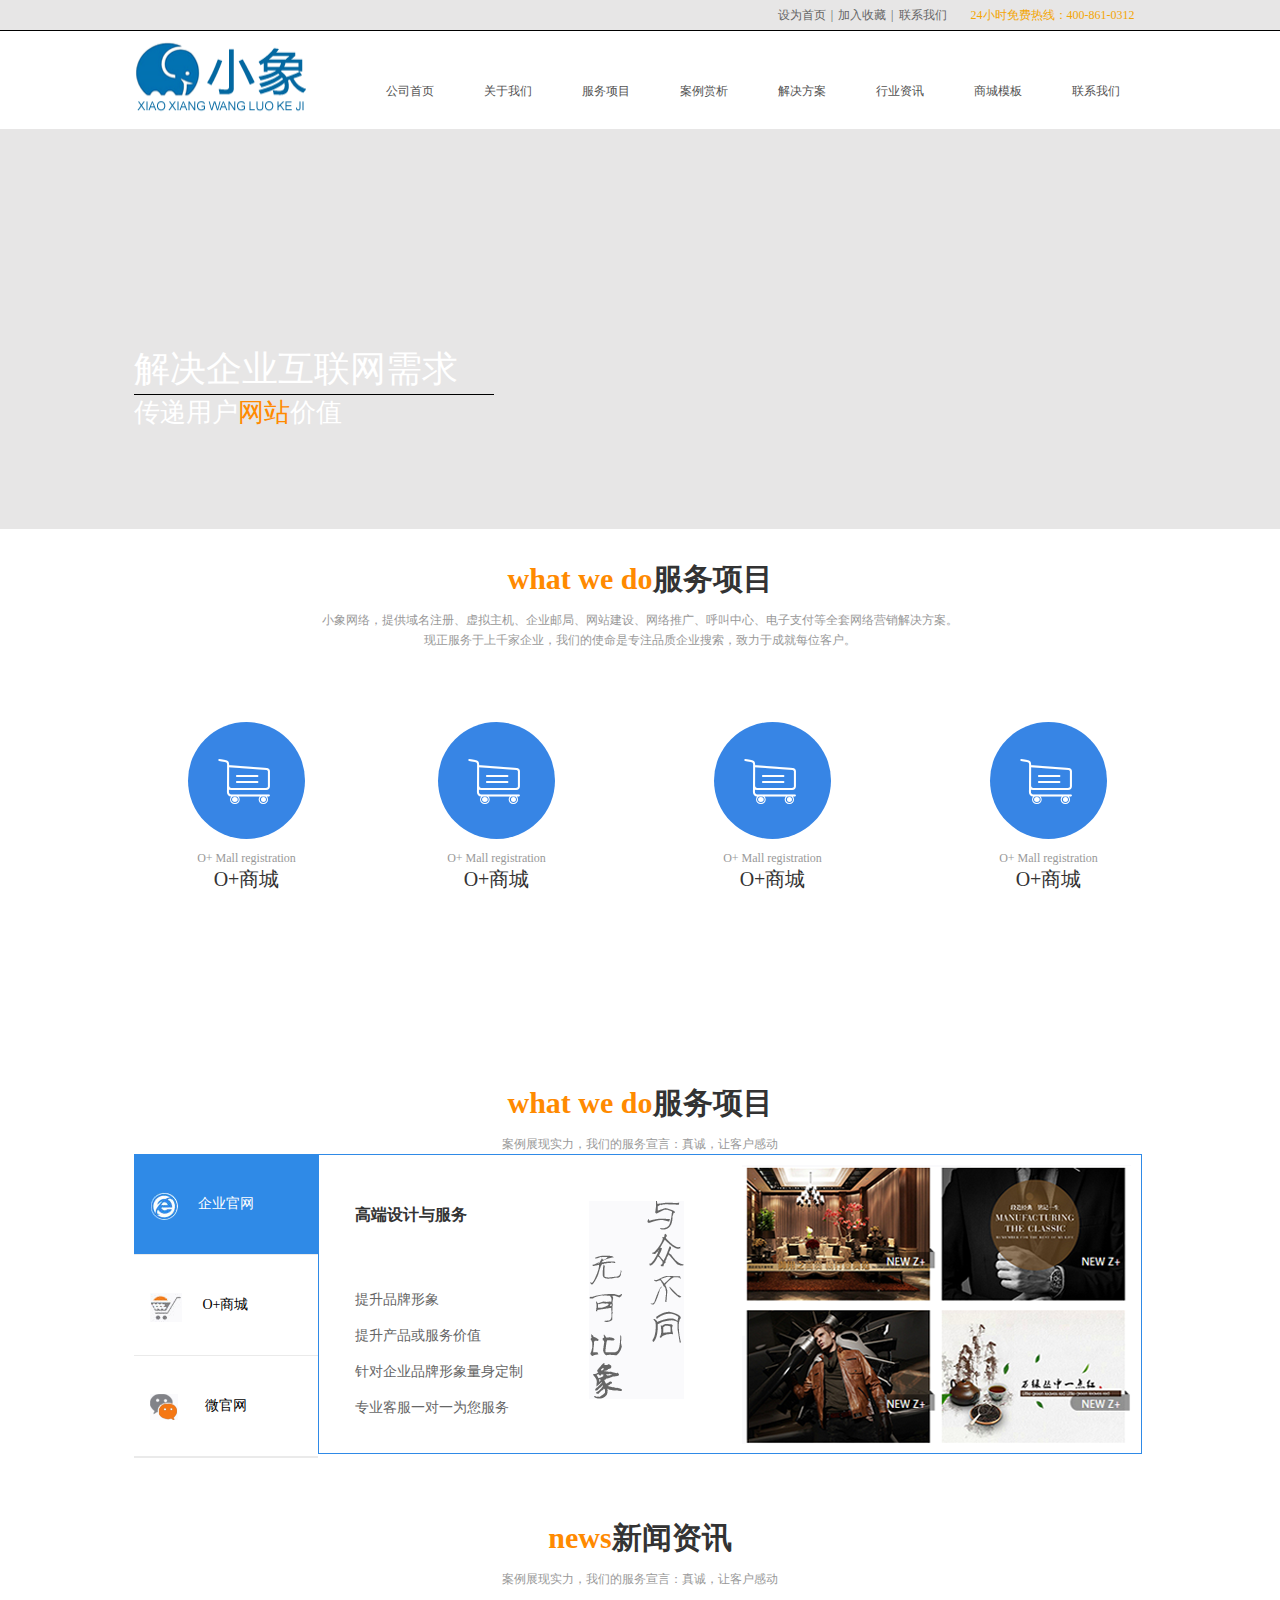
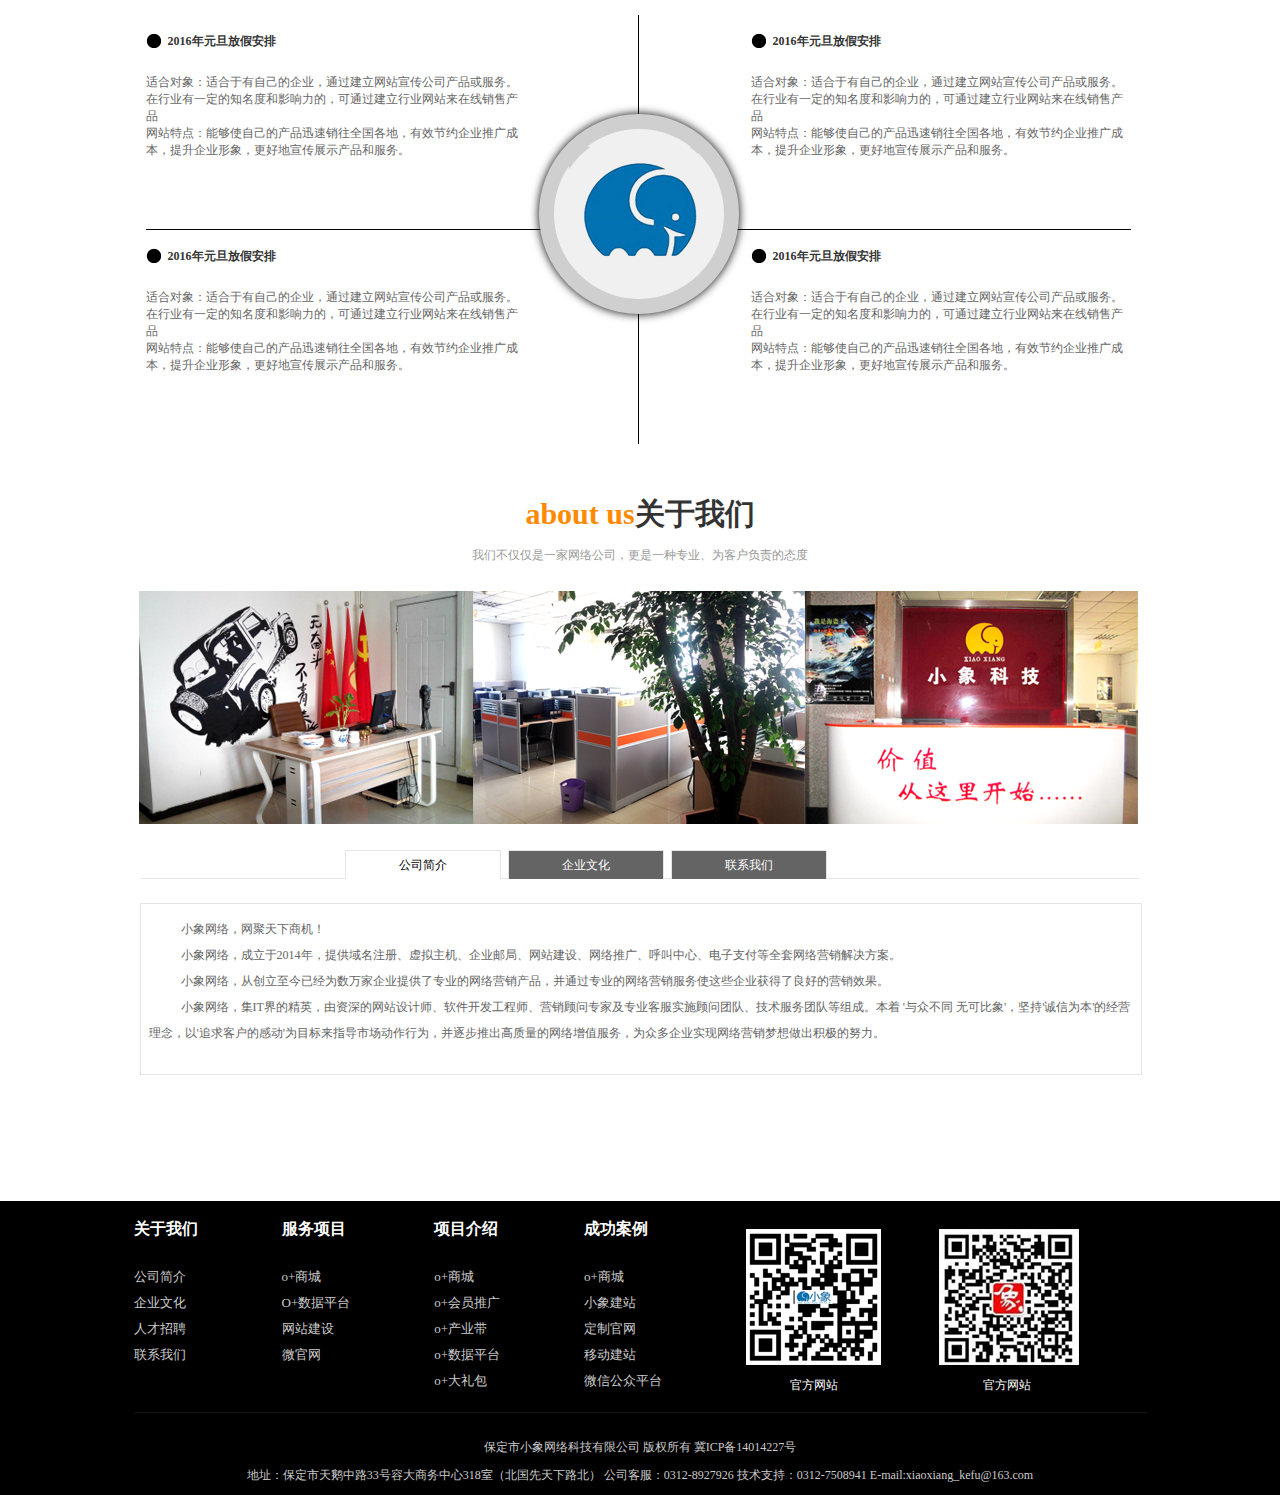
<file: index.html>
<!DOCTYPE html>
<html lang="en">
    <head>
        <meta charset="utf-8">
        <link rel="stylesheet" href="css/common.css">
        <link rel="stylesheet" href="css/style.css">
        <link rel="stylesheet" href="font_w9ecsq6yickrzfr/iconfont.css">

        <meta http-equiv="mobile-agent" content="format=xhtml;url={:U('index.html')}">
		<script type="text/javascript">if(window.location.toString().indexOf('pref=padindex') != -1){}else{if(/AppleWebKit.*Mobile/i.test(navigator.userAgent) || (/MIDP|SymbianOS|NOKIA|SAMSUNG|LG|NEC|TCL|Alcatel|BIRD|DBTEL|Dopod|PHILIPS|HAIER|LENOVO|MOT-|Nokia|SonyEricsson|SIE-|Amoi|ZTE/.test(navigator.userAgent))){if(window.location.href.indexOf("?mobile")<0){try{if(/Android|Windows Phone|webOS|iPhone|iPod|BlackBerry/i.test(navigator.userAgent)){window.location.href="6.1移动端练习/index.html";}else if(/iPad/i.test(navigator.userAgent)){}else{}}catch(e){}}}}</script>


    </head>
    <body>
    	<header>
    		<div class="top gWidth">
    			<p class="fr"><a href="">24小时免费热线：400-861-0312</a></p>
    			<ul>
    				<li><a href="">设为首页</a><span>|</span></li>
    				<li><a href="">加入收藏</a><span>|</span></li>
    				<li><a href="">联系我们</a></li>
    			</ul>
    		</div>
    	</header>

    	<div class="nav">
    		<div class="nav2 gWidth clearfix">
    			<div class="xiang fl">
    				<img src="images/f1.png" height="98" width="187" alt="">
    			</div>


    			<div class="nav3 clearfix">
    				<ul class="clearfix fl">
    					<li class="l1"><a href="" class="a1">公司首页</a>
    						<ol>
    							<li><a href="">公司简介</a></li>
    							<li><a href="">企业文化</a></li>
    							<li><a href="">人才招聘</a></li>
    							<li><a href="">联系我们</a></li>
    						</ol>
    					</li>
    					<li class="l1"><a href="ziye/index.html" class="a1">关于我们</a>
    						<ol>
    							<li><a href="">公司简介</a></li>
    							<li><a href="">企业文化</a></li>
    							<li><a href="">人才招聘</a></li>
    							<li><a href="">联系我们</a></li>
    						</ol>
    					</li>
    					<li class="l1"><a href="" class="a1">服务项目</a>
    						<ol>
    							<li><a href="">公司简介</a></li>
    							<li><a href="">企业文化</a></li>
    							<li><a href="">人才招聘</a></li>
    							<li><a href="">联系我们</a></li>
    						</ol>
    					</li>
    					<li class="l1"><a href="" class="a1">案例赏析</a>
    						<ol>
    							<li><a href="">公司简介</a></li>
    							<li><a href="">企业文化</a></li>
    							<li><a href="">人才招聘</a></li>
    							<li><a href="">联系我们</a></li>
    						</ol>
    					</li>
    					<li class="l1"><a href="" class="a1">解决方案</a>
    						<ol>
    							<li><a href="">公司简介</a></li>
    							<li><a href="">企业文化</a></li>
    							<li><a href="">人才招聘</a></li>
    							<li><a href="">联系我们</a></li>
    						</ol>
    					</li>
    					<li class="l1"><a href="" class="a1">行业资讯</a>
    						<ol>
    							<li><a href="">公司简介</a></li>
    							<li><a href="">企业文化</a></li>
    							<li><a href="">人才招聘</a></li>
    							<li><a href="">联系我们</a></li>
    						</ol>
    					</li>
    					<li class="l1"><a href="" class="a1">商城模板</a>
    						<ol>
    							<li><a href="">公司简介</a></li>
    							<li><a href="">企业文化</a></li>
    							<li><a href="">人才招聘</a></li>
    							<li><a href="">联系我们</a></li>
    						</ol>
    					</li>
    					<li class="l1"><a href="" class="a1">联系我们</a>
    						<ol>
    							<li><a href="">公司简介</a></li>
    							<li><a href="">企业文化</a></li>
    							<li><a href="">人才招聘</a></li>
    							<li><a href="">联系我们</a></li>
    						</ol>
    					</li>
    				</ul>
    			</div>


    		</div>
    	</div>



    	<div class="banner">
    		<div class="banner2 gWidth">
    			<p class="p1"><a href="">解决企业互联网需求</a></p>
    			<p class="p2"><a href="">传递用户<span>网站</span>价值</a></p>
    		</div>
    	</div>



    	<div class="content gWidth clearfix">
    		<h4>what we do<span>服务项目</span></h4>
    		<p class="p1"><a href="">小象网络，提供域名注册、虚拟主机、企业邮局、网站建设、网络推广、呼叫中心、电子支付等全套网络营销解决方案。</a></p>
    		<p class="p1"><a href="">现正服务于上千家企业，我们的使命是专注品质企业搜索，致力于成就每位客户。</a></p>

    		<div class="shangcheng fl">
	    		<span class="iconfont"></span>
	    		<div class="bei">
	    			<span class="iconfont icon-qicheqianlian-"></span>
	    		</div>
	    		<p class="p2"><a href="">O+  Mall registration</a></p>
	    		<p class="p3"><a href="">O+商城</a></p>
			</div>

			<div class="shangcheng fl shang2">
	    		<span class="iconfont"></span>
	    		<div class="bei">
	    			<span class="iconfont icon-qicheqianlian-"></span>
	    		</div>
	    		<p class="p2"><a href="">O+  Mall registration</a></p>
	    		<p class="p3"><a href="">O+商城</a></p>
			</div>

			<div class="shangcheng fl shang3">
	    		<span class="iconfont"></span>
	    		<div class="bei">
	    			<span class="iconfont icon-qicheqianlian-"></span>
	    		</div>
	    		<p class="p2"><a href="">O+  Mall registration</a></p>
	    		<p class="p3"><a href="">O+商城</a></p>
			</div>

			<div class="shangcheng fl">
	    		<span class="iconfont"></span>
	    		<div class="bei">
	    			<span class="iconfont icon-qicheqianlian-"></span>
	    		</div>
	    		<p class="p2"><a href="">O+  Mall registration</a></p>
	    		<p class="p3"><a href="">O+商城</a></p>
			</div>

    	</div>



    	<div class="content2 gWidth clearfix">
    		
    		<h4>what we do<span>服务项目</span></h4>
	    	<p class="p1"><a href="">案例展现实力，我们的服务宣言：真诚，让客户感动</a></p>
	    	<div class="qiye fl">
	    		<ul class="u1">
	    			<li><a href="" class="active a1">企业官网</a></li>
	    			<li><a href="" class="a2">O+商城</a></li>
	    			<li><a href="" class="a3">微官网</a></li>
    			</ul>
    		</div>
    		<div class="sheji fl">
    			<h5>高端设计与服务</h5>
    			<ul class="fl">
    				<li><a href="">提升品牌形象</a></li>
    				<li><a href="">提升产品或服务价值</a></li>
    				<li><a href="">针对企业品牌形象量身定制</a></li>
    				<li><a href="">专业客服一对一为您服务</a></li>
    			</ul>
    			<img src="images/f6.png" height="279" width="389" alt="" class="fr">
    		</div>
    	</div>




		<div class="content3 gWidth clearfix">
			<h4>news<span>新闻资讯</span></h4>
	    	<p class="p1"><a href="">案例展现实力，我们的服务宣言：真诚，让客户感动</a></p>

			<div class="yinying2">

		    	<div class="yinying fl">
		    		<p class="p2"></p>
		    	</div>

		    	<div class="wenzi clearfix">
		    		<div class="wenzi1 fl">
		    			<h6>2016年元旦放假安排</h6>
		    			<p><a href="">适合对象：适合于有自己的企业，通过建立网站宣传公司产品或服务。在行业有一定的知名度和影响力的，可通过建立行业网站来在线销售产品</a></p>
		    			<p><a href="">网站特点：能够使自己的产品迅速销往全国各地，有效节约企业推广成本，提升企业形象，更好地宣传展示产品和服务。</a></p>
		    		</div>
		    		<div class="wenzi1 fl wenzi3">
		    			<div class="wenzi2 fr">
		    			<h6>2016年元旦放假安排</h6>
		    			<p><a href="">适合对象：适合于有自己的企业，通过建立网站宣传公司产品或服务。在行业有一定的知名度和影响力的，可通过建立行业网站来在线销售产品</a></p>
		    			<p><a href="">网站特点：能够使自己的产品迅速销往全国各地，有效节约企业推广成本，提升企业形象，更好地宣传展示产品和服务。</a></p>
		    			</div>
		    		</div>
		    		<div class="wenzi1 fl wenzi4">
		    			<h6>2016年元旦放假安排</h6>
		    			<p><a href="">适合对象：适合于有自己的企业，通过建立网站宣传公司产品或服务。在行业有一定的知名度和影响力的，可通过建立行业网站来在线销售产品</a></p>
		    			<p><a href="">网站特点：能够使自己的产品迅速销往全国各地，有效节约企业推广成本，提升企业形象，更好地宣传展示产品和服务。</a></p>
		    		</div>
		    		<div class="wenzi1 fl wenzi3 wenzi5">
		    			<div class="wenzi2 fr">
		    			<h6>2016年元旦放假安排</h6>
		    			<p><a href="">适合对象：适合于有自己的企业，通过建立网站宣传公司产品或服务。在行业有一定的知名度和影响力的，可通过建立行业网站来在线销售产品</a></p>
		    			<p><a href="">网站特点：能够使自己的产品迅速销往全国各地，有效节约企业推广成本，提升企业形象，更好地宣传展示产品和服务。</a></p>
		    			</div>
		    		</div>
		    	</div>

	    	</div>



		</div>

		<div class="content4 gWidth">
			<h4>about us<span>关于我们</span></h4>
	    	<p class="p1"><a href="">我们不仅仅是一家网络公司，更是一种专业、为客户负责的态度</a></p>
	    	<ul class="clearfix">
	    		<li><a href=""> <img src="images/f9.png" height="233" width="334" alt=""></a></li>
	    		<li><a href=""> <img src="images/f10.png" height="233" width="332" alt=""></a></li>
	    		<li><a href=""> <img src="images/f11.png" height="233" width="333" alt=""></a></li>
	    	</ul>
	    	<div class="gongsi">
	    		<ul class="clearfix fl">
	    			<li><a href="" class="a1">公司简介</a></li>
	    			<li><a href="">企业文化</a></li>
	    			<li><a href="">联系我们</a></li>
	    		</ul>
	    	</div>
	    	<div class="duanluo">
	    		<p class="p2"><a href="">小象网络，网聚天下商机！</a></p>
	    		<p class="p2"><a href="">小象网络，成立于2014年，提供域名注册、虚拟主机、企业邮局、网站建设、网络推广、呼叫中心、电子支付等全套网络营销解决方案。</a></p>
	    		<p class="p2"><a href="">小象网络，从创立至今已经为数万家企业提供了专业的网络营销产品，并通过专业的网络营销服务使这些企业获得了良好的营销效果。</a></p>
	    		<p class="p2"><a href="">小象网络，集IT界的精英，由资深的网站设计师、软件开发工程师、营销顾问专家及专业客服实施顾问团队、技术服务团队等组成。本着 '与众不同  无可比象'，坚持'诚信为本'的经营理念，以'追求客户的感动'为目标来指导市场动作行为，并逐步推出高质量的网络增值服务，为众多企业实现网络营销梦想做出积极的努力。</a></p>

	    	</div>
		</div>

		<footer>
			<div class="footer gWidth clearfix">
				<ul class="fl">
					<h5><a href="">关于我们</a></h5>
					<li><a href="">公司简介</a></li>
					<li><a href="">企业文化</a></li>
					<li><a href="">人才招聘</a></li>
					<li><a href="">联系我们</a></li>
				</ul>
				<ul class="fl">
					<h5><a href="">服务项目</a></h5>
					<li><a href="">o+商城</a></li>
					<li><a href="">O+数据平台</a></li>
					<li><a href="">网站建设</a></li>
					<li><a href="">微官网</a></li>
				</ul>
				<ul class="fl">
					<h5><a href="">项目介绍</a></h5>
					<li><a href="">o+商城</a></li>
					<li><a href="">o+会员推广</a></li>
					<li><a href="">o+产业带</a></li>
					<li><a href="">o+数据平台</a></li>
					<li><a href="">o+大礼包</a></li>
				</ul>
				<ul class="fl">
					<h5><a href="">成功案例</a></h5>
					<li><a href="">o+商城</a></li>
					<li><a href="">小象建站</a></li>
					<li><a href="">定制官网</a></li>
					<li><a href="">移动建站</a></li>
					<li><a href="">微信公众平台</a></li>
				</ul>
				<ol>
					<li>
						<img src="images/f12.png" height="136" width="135" alt="">
						<p>官方网站</p>
					</li>
					<li>
						<img src="images/f13.png" height="136" width="140" alt="">
						<p>官方网站</p>
					</li>
				</ol>
				
			</div>
				<div class="footer2 gWidth">
					<p><a href="">保定市小象网络科技有限公司 版权所有 冀ICP备14014227号</a></p>
					<p><a href="">地址：保定市天鹅中路33号容大商务中心318室（北国先天下路北） 公司客服：0312-8927926 技术支持：0312-7508941 E-mail:xiaoxiang_kefu@163.com</a></p>
				</div>
		</footer>
    	
    	
    </body>
</html>
</file>
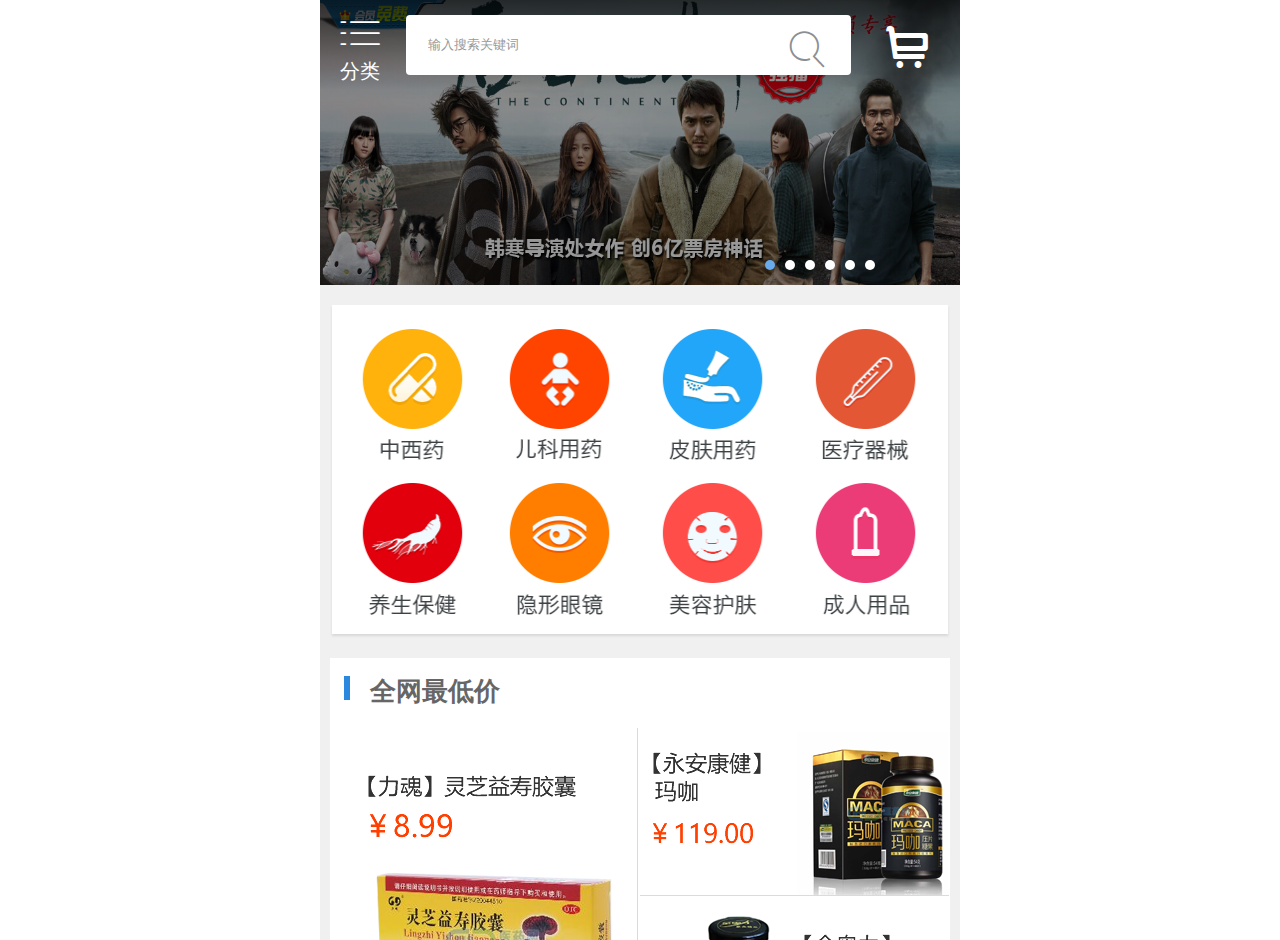
<file: 6.1移动端练习/index.html>
<!DOCTYPE html>
<html lang="en">
    <head>
        <meta charset="utf-8">
        <meta id="viewport" name="viewport" content="width=device-width,minimum-scale=1,maximum-scale=1">
       
        <link rel="stylesheet" type="text/css" href="font/font_l6ib3cexm3g14i/iconfont.css">
        <link rel="stylesheet" type="text/css" href="font/font_6lfkkd99mfnzsemi/iconfont.css">
        <link rel="stylesheet" type="text/css" href="font/font_13hvrwsk8glm1jor/iconfont.css">
        <link rel="stylesheet" href="css/common.css">

        
		
		
      

      <script>
    window.onload = window.onresize = function(){		 
        var view_width = document.getElementsByTagName('html')[0].getBoundingClientRect().width;
		//找到标签名为html的第一个
        var _html = document.getElementsByTagName('html')[0];
		//如果屏幕宽度大于640 
		//就用 640/16=40
		//小于640的时候 不确定 也是尺寸/40
        view_width>640?_html.style.fontSize = 640 / 16 + 'px':_html.style.fontSize = view_width / 16 + 'px';
		//最大网页尺寸640 
		//最大字体（根字体大小） 40
    }
	</script>
    </head>
    <body>


    	<div class="shang gWidth">
			<div class="beijing gWidth">
    		<div class="top gWidth">

	    		<div class="p2">
	    			<p class="icon-category iconfont"></p>
	    			<p class="p1">分类</p>
	    		</div>
	    		
	    		<div class="p3">
	    			<input type="text" value="输入搜索关键词" class="inp">
	    			<p class="iconfont1 icon-search"></p>
	    		</div>

	    		<p class="iconfont3 icon-gouwuche"></p>
    		</div>


	    	<div class="banner gWidth">
	    		
	    	</div>
	    	</div>
			
			<!-- 代码 开始 -->
  <div id="playBox">
    <div class="pre"></div>
    <div class="next"></div>
    <div class="smalltitle">
      <ul>
        <li class="thistitle"></li>
        <li></li>
        <li></li>
        <li></li>
        <li></li>
        <li></li>
      </ul>
    </div>
    <ul class="oUlplay">
       <li><a href="#" target="_blank"><img src="img/1.jpg"</a></li>
       <li><a href="#" target="_blank"><img src="img/2.jpg"</a></li>
       <li><a href="#" target="_blank"><img src="img/3.jpg"</a></li>
       <li><a href="#" target="_blank"><img src="img/4.jpg"</a></li>
       <li><a href="#" target="_blank"><img src="img/5.jpg"</a></li>
       <li><a href="#" target="_blank"><img src="img/6.jpg"</a></li>
    </ul>
  </div>
<!-- 代码 结束 -->

    	</div>
    	
	<script type="text/javascript" src="js/lrtk.js"></script>




	<div class="lanse gWidth">


		<div class="zhongyao gWidth2">
			<img src="img/f2.png"  alt="">
		</div>

		<div class="quanwang gWidth2">
			<h3>全网最低价</h3>
			<img src="img/f3.png" alt="">
		</div>

		<div class="img1 gWidth2">
			<img src="img/f4.png"  alt="">
		</div>
		

		<div class="quanwang gWidth2">
			<h3>答谢恩师</h3>
			<img src="img/f5.png" alt="">
		</div>

		<div class="img1 gWidth2">
			<img src="img/f6.png"  alt="">
		</div>

		<div class="quanwang gWidth2">
			<h3>美美哒</h3>
			<img src="img/f.png" alt="">
		</div>



	</div>

	<div class="denglu gWidth clearfix">
		<ul class="clearfix">
			<li class="l1"><a href="">登陆</a></li>
			<li><a href="">注册</a></li>
			<li><a href="">回首页</a></li>
		</ul>
	</div>

	<div class="footer gWidth clearfix">
		
			<img src="img/f8.png" alt="">
		
	</div>

    </body>
</html>
</file>
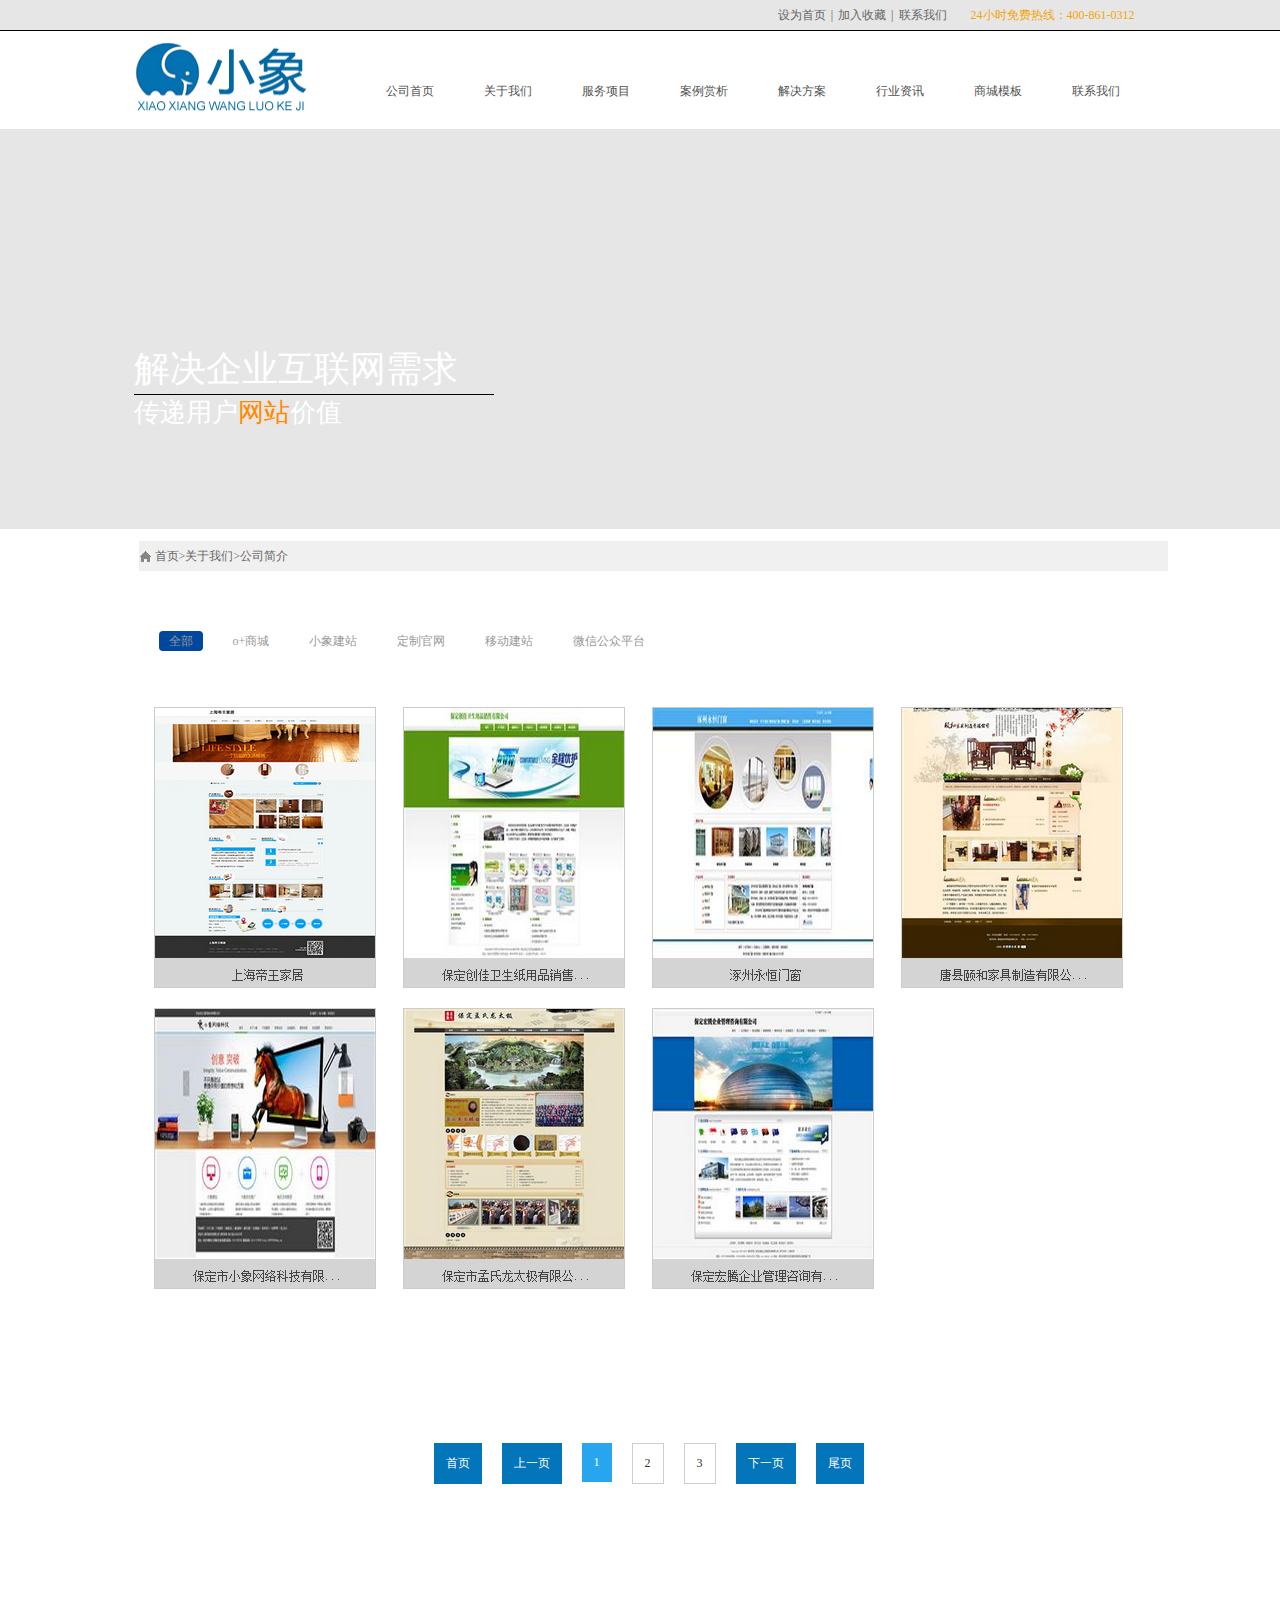
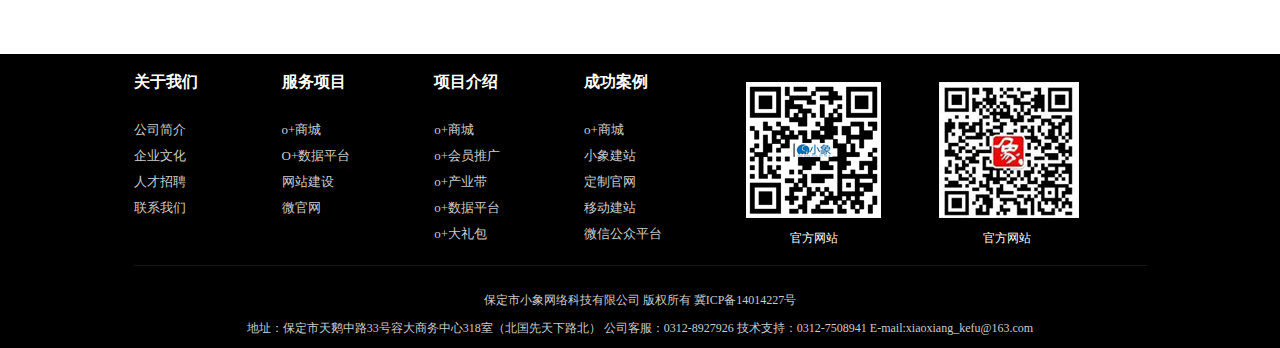
<file: ziye/index.html>
<!DOCTYPE html>
<html lang="en">
    <head>
        <meta charset="utf-8">
        <link rel="stylesheet" href="../ziye/css/common.css">
        <link rel="stylesheet" href="../ziye/css/style.css">
    </head>
    <body>

    	<header>
    		<div class="top gWidth">
    			<p class="fr"><a href="">24小时免费热线：400-861-0312</a></p>
    			<ul>
    				<li><a href="">设为首页</a><span>|</span></li>
    				<li><a href="">加入收藏</a><span>|</span></li>
    				<li><a href="">联系我们</a></li>
    			</ul>
    		</div>
    	</header>

    	<div class="nav">
    		<div class="nav2 gWidth clearfix">
    			<div class="xiang fl">
    				<img src="images/f1.png" height="98" width="187" alt="">
    			</div>


    			<div class="nav3 clearfix">
    				<ul class="clearfix fl">
    					<li class="l1"><a href="../index.html" class="a1">公司首页</a>
    						<ol>
    							<li><a href="">公司简介</a></li>
    							<li><a href="">企业文化</a></li>
    							<li><a href="">人才招聘</a></li>
    							<li><a href="">联系我们</a></li>
    						</ol>
    					</li>
    					<li class="l1"><a href="" class="a1">关于我们</a>
    						<ol>
    							<li><a href="">公司简介</a></li>
    							<li><a href="">企业文化</a></li>
    							<li><a href="">人才招聘</a></li>
    							<li><a href="">联系我们</a></li>
    						</ol>
    					</li>
    					<li class="l1"><a href="" class="a1">服务项目</a>
    						<ol>
    							<li><a href="">公司简介</a></li>
    							<li><a href="">企业文化</a></li>
    							<li><a href="">人才招聘</a></li>
    							<li><a href="">联系我们</a></li>
    						</ol>
    					</li>
    					<li class="l1"><a href="" class="a1">案例赏析</a>
    						<ol>
    							<li><a href="">公司简介</a></li>
    							<li><a href="">企业文化</a></li>
    							<li><a href="">人才招聘</a></li>
    							<li><a href="">联系我们</a></li>
    						</ol>
    					</li>
    					<li class="l1"><a href="" class="a1">解决方案</a>
    						<ol>
    							<li><a href="">公司简介</a></li>
    							<li><a href="">企业文化</a></li>
    							<li><a href="">人才招聘</a></li>
    							<li><a href="">联系我们</a></li>
    						</ol>
    					</li>
    					<li class="l1"><a href="" class="a1">行业资讯</a>
    						<ol>
    							<li><a href="">公司简介</a></li>
    							<li><a href="">企业文化</a></li>
    							<li><a href="">人才招聘</a></li>
    							<li><a href="">联系我们</a></li>
    						</ol>
    					</li>
    					<li class="l1"><a href="" class="a1">商城模板</a>
    						<ol>
    							<li><a href="">公司简介</a></li>
    							<li><a href="">企业文化</a></li>
    							<li><a href="">人才招聘</a></li>
    							<li><a href="">联系我们</a></li>
    						</ol>
    					</li>
    					<li class="l1"><a href="" class="a1">联系我们</a>
    						<ol>
    							<li><a href="">公司简介</a></li>
    							<li><a href="">企业文化</a></li>
    							<li><a href="">人才招聘</a></li>
    							<li><a href="">联系我们</a></li>
    						</ol>
    					</li>
    				</ul>
    			</div>


    		</div>
    	</div>



    	<div class="banner">
    		<div class="banner2 gWidth">
    			<p class="p1"><a href="">解决企业互联网需求</a></p>
    			<p class="p2"><a href="">传递用户<span>网站</span>价值</a></p>
    		</div>
    	</div>

    	<div class="shouye gWidth">
    		<p><a href="">首页>关于我们>公司简介</a></p>
    	</div>

    	<div class="quanbu gWidth">
    		<div class="top">
    			<ul class="clearfix">
    				<li><a href="">全部</a></li>
    				<li><a href="">o+商城</a></li>
    				<li><a href="">小象建站</a></li>
    				<li><a href="">定制官网</a></li>
    				<li><a href="">移动建站</a></li>
    				<li><a href="">微信公众平台</a></li>
    			</ul>
    		</div>
    		<div class="datu">
    			<img src="../ziye/images/f22.png" height="602" width="989" alt="">
    		</div>
    		<div class="daohang clearfix">
    			<ul class="fl">
    				<li><a href="" class="a1">首页</a></li>
    				<li><a href="" class="a1">上一页</a></li>
    				<li><a href="" class="a1">1</a></li>
    				<li><a href="" class="a2">2</a></li>
    				<li><a href="" class="a2">3</a></li>
    				<li><a href="" class="a1">下一页</a></li>
    				<li><a href="" class="a1">尾页</a></li>
    			</ul>
    		</div>
    	</div>



    	<footer>
			<div class="footer gWidth clearfix">
				<ul class="fl">
					<h5><a href="">关于我们</a></h5>
					<li><a href="">公司简介</a></li>
					<li><a href="">企业文化</a></li>
					<li><a href="">人才招聘</a></li>
					<li><a href="">联系我们</a></li>
				</ul>
				<ul class="fl">
					<h5><a href="">服务项目</a></h5>
					<li><a href="">o+商城</a></li>
					<li><a href="">O+数据平台</a></li>
					<li><a href="">网站建设</a></li>
					<li><a href="">微官网</a></li>
				</ul>
				<ul class="fl">
					<h5><a href="">项目介绍</a></h5>
					<li><a href="">o+商城</a></li>
					<li><a href="">o+会员推广</a></li>
					<li><a href="">o+产业带</a></li>
					<li><a href="">o+数据平台</a></li>
					<li><a href="">o+大礼包</a></li>
				</ul>
				<ul class="fl">
					<h5><a href="">成功案例</a></h5>
					<li><a href="">o+商城</a></li>
					<li><a href="">小象建站</a></li>
					<li><a href="">定制官网</a></li>
					<li><a href="">移动建站</a></li>
					<li><a href="">微信公众平台</a></li>
				</ul>
				<ol>
					<li>
						<img src="images/f12.png" height="136" width="135" alt="">
						<p>官方网站</p>
					</li>
					<li>
						<img src="images/f13.png" height="136" width="140" alt="">
						<p>官方网站</p>
					</li>
				</ol>
				
			</div>
				<div class="footer2 gWidth">
					<p><a href="">保定市小象网络科技有限公司 版权所有 冀ICP备14014227号</a></p>
					<p><a href="">地址：保定市天鹅中路33号容大商务中心318室（北国先天下路北） 公司客服：0312-8927926 技术支持：0312-7508941 E-mail:xiaoxiang_kefu@163.com</a></p>
				</div>
		</footer>
    </body>
</html>
</file>
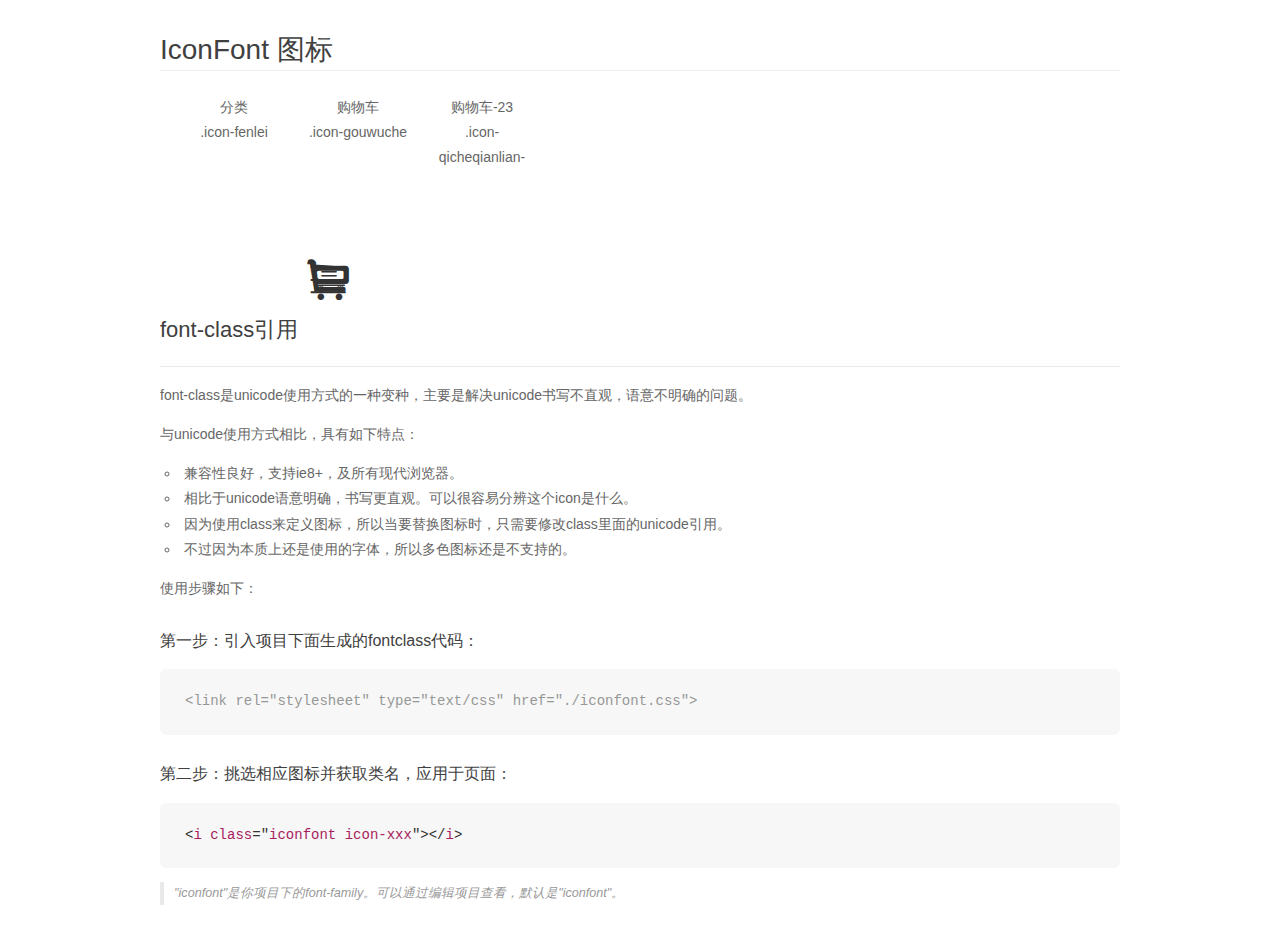
<file: font_w9ecsq6yickrzfr/demo_fontclass.html>
<!DOCTYPE html>
<html>
<head>
    <meta charset="utf-8"/>
    <title>IconFont</title>
    <link rel="stylesheet" href="demo.css">
    <link rel="stylesheet" href="iconfont.css">
</head>
<body>
    <div class="main markdown">
        <h1>IconFont 图标</h1>
        <ul class="icon_lists clear">
            
                <li>
                <i class="icon iconfont icon-fenlei"></i>
                    <div class="name">分类</div>
                    <div class="fontclass">.icon-fenlei</div>
                </li>
            
                <li>
                <i class="icon iconfont icon-gouwuche"></i>
                    <div class="name">购物车</div>
                    <div class="fontclass">.icon-gouwuche</div>
                </li>
            
                <li>
                <i class="icon iconfont icon-qicheqianlian-"></i>
                    <div class="name">购物车-23</div>
                    <div class="fontclass">.icon-qicheqianlian-</div>
                </li>
            
        </ul>

        <h2 id="font-class-">font-class引用</h2>
        <hr>

        <p>font-class是unicode使用方式的一种变种，主要是解决unicode书写不直观，语意不明确的问题。</p>
        <p>与unicode使用方式相比，具有如下特点：</p>
        <ul>
        <li>兼容性良好，支持ie8+，及所有现代浏览器。</li>
        <li>相比于unicode语意明确，书写更直观。可以很容易分辨这个icon是什么。</li>
        <li>因为使用class来定义图标，所以当要替换图标时，只需要修改class里面的unicode引用。</li>
        <li>不过因为本质上还是使用的字体，所以多色图标还是不支持的。</li>
        </ul>
        <p>使用步骤如下：</p>
        <h3 id="-fontclass-">第一步：引入项目下面生成的fontclass代码：</h3>


        <pre><code class="lang-js hljs javascript"><span class="hljs-comment">&lt;link rel="stylesheet" type="text/css" href="./iconfont.css"&gt;</span></code></pre>
        <h3 id="-">第二步：挑选相应图标并获取类名，应用于页面：</h3>
        <pre><code class="lang-css hljs">&lt;<span class="hljs-selector-tag">i</span> <span class="hljs-selector-tag">class</span>="<span class="hljs-selector-tag">iconfont</span> <span class="hljs-selector-tag">icon-xxx</span>"&gt;&lt;/<span class="hljs-selector-tag">i</span>&gt;</code></pre>
        <blockquote>
        <p>"iconfont"是你项目下的font-family。可以通过编辑项目查看，默认是"iconfont"。</p>
        </blockquote>
    </div>
</body>
</html>
</file>
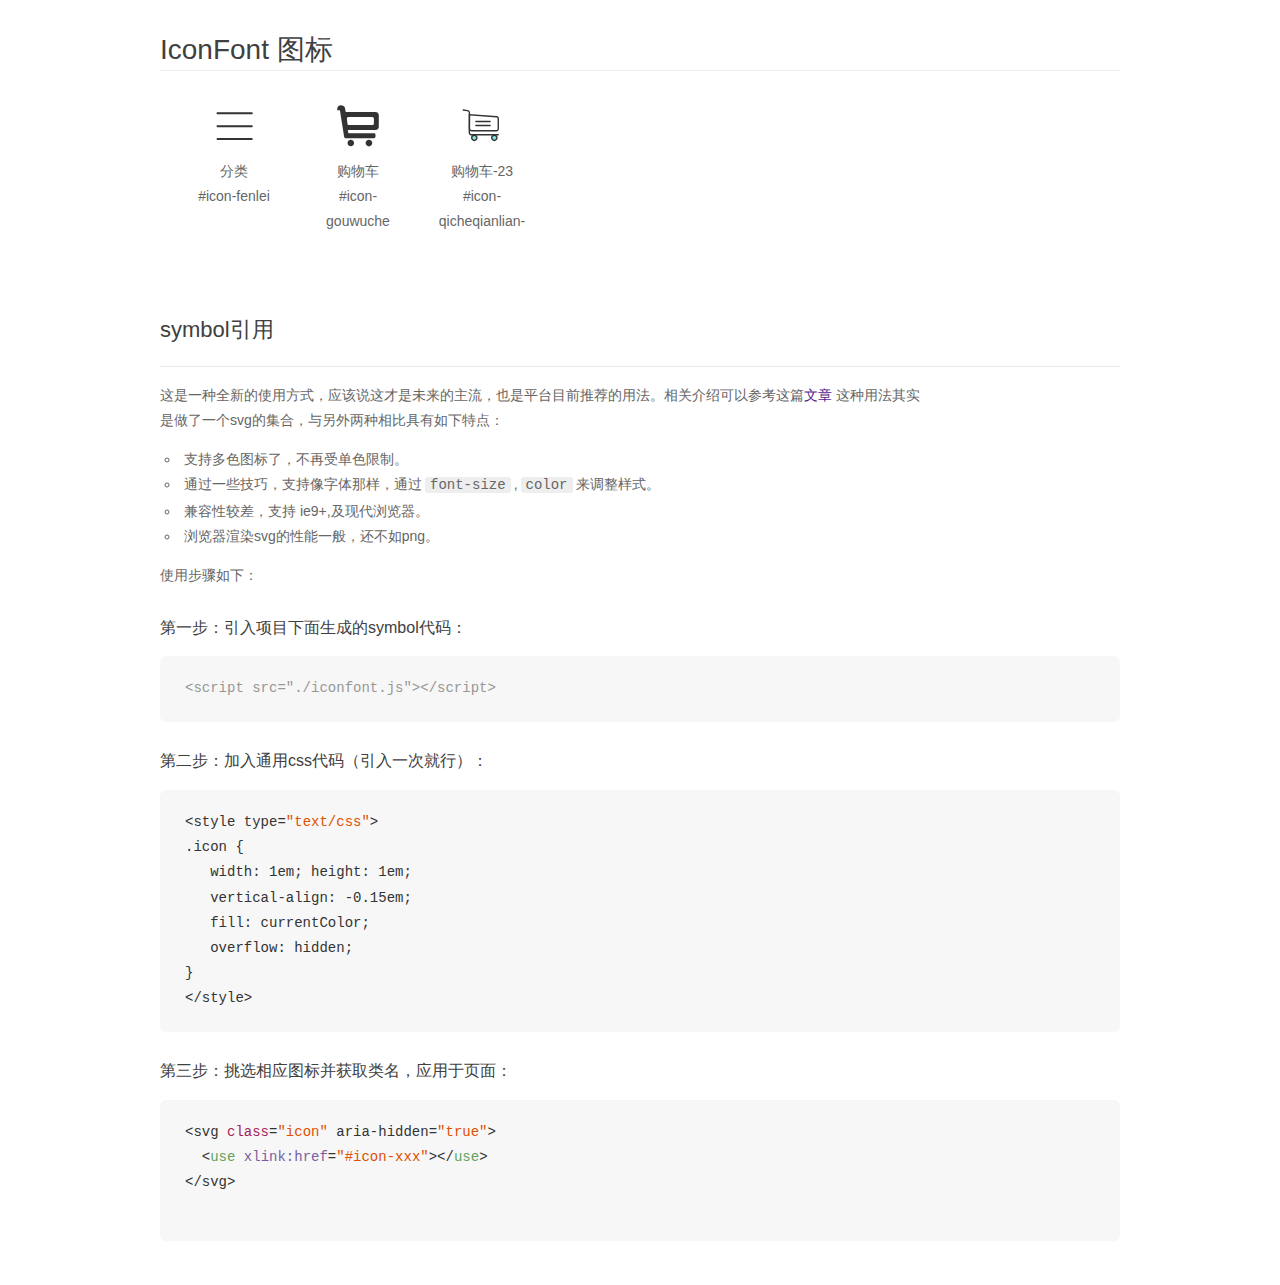
<file: font_w9ecsq6yickrzfr/demo_symbol.html>
<!DOCTYPE html>
<html>
<head>
    <meta charset="utf-8"/>
    <title>IconFont</title>
    <link rel="stylesheet" href="demo.css">
    <script src="iconfont.js"></script>

    <style type="text/css">
        .icon {
          /* 通过设置 font-size 来改变图标大小 */
          width: 1em; height: 1em;
          /* 图标和文字相邻时，垂直对齐 */
          vertical-align: -0.15em;
          /* 通过设置 color 来改变 SVG 的颜色/fill */
          fill: currentColor;
          /* path 和 stroke 溢出 viewBox 部分在 IE 下会显示
             normalize.css 中也包含这行 */
          overflow: hidden;
        }

    </style>
</head>
<body>
    <div class="main markdown">
        <h1>IconFont 图标</h1>
        <ul class="icon_lists clear">
            
                <li>
                    <svg class="icon" aria-hidden="true">
                        <use xlink:href="#icon-fenlei"></use>
                    </svg>
                    <div class="name">分类</div>
                    <div class="fontclass">#icon-fenlei</div>
                </li>
            
                <li>
                    <svg class="icon" aria-hidden="true">
                        <use xlink:href="#icon-gouwuche"></use>
                    </svg>
                    <div class="name">购物车</div>
                    <div class="fontclass">#icon-gouwuche</div>
                </li>
            
                <li>
                    <svg class="icon" aria-hidden="true">
                        <use xlink:href="#icon-qicheqianlian-"></use>
                    </svg>
                    <div class="name">购物车-23</div>
                    <div class="fontclass">#icon-qicheqianlian-</div>
                </li>
            
        </ul>


        <h2 id="symbol-">symbol引用</h2>
        <hr>

        <p>这是一种全新的使用方式，应该说这才是未来的主流，也是平台目前推荐的用法。相关介绍可以参考这篇<a href="">文章</a>
        这种用法其实是做了一个svg的集合，与另外两种相比具有如下特点：</p>
        <ul>
          <li>支持多色图标了，不再受单色限制。</li>
          <li>通过一些技巧，支持像字体那样，通过<code>font-size</code>,<code>color</code>来调整样式。</li>
          <li>兼容性较差，支持 ie9+,及现代浏览器。</li>
          <li>浏览器渲染svg的性能一般，还不如png。</li>
        </ul>
        <p>使用步骤如下：</p>
        <h3 id="-symbol-">第一步：引入项目下面生成的symbol代码：</h3>
        <pre><code class="lang-js hljs javascript"><span class="hljs-comment">&lt;script src="./iconfont.js"&gt;&lt;/script&gt;</span></code></pre>
        <h3 id="-css-">第二步：加入通用css代码（引入一次就行）：</h3>
        <pre><code class="lang-js hljs javascript">&lt;style type=<span class="hljs-string">"text/css"</span>&gt;
.icon {
   width: <span class="hljs-number">1</span>em; height: <span class="hljs-number">1</span>em;
   vertical-align: <span class="hljs-number">-0.15</span>em;
   fill: currentColor;
   overflow: hidden;
}
&lt;<span class="hljs-regexp">/style&gt;</span></code></pre>
        <h3 id="-">第三步：挑选相应图标并获取类名，应用于页面：</h3>
        <pre><code class="lang-js hljs javascript">&lt;svg <span class="hljs-class"><span class="hljs-keyword">class</span></span>=<span class="hljs-string">"icon"</span> aria-hidden=<span class="hljs-string">"true"</span>&gt;<span class="xml"><span class="hljs-tag">
  &lt;<span class="hljs-name">use</span> <span class="hljs-attr">xlink:href</span>=<span class="hljs-string">"#icon-xxx"</span>&gt;</span><span class="hljs-tag">&lt;/<span class="hljs-name">use</span>&gt;</span>
</span>&lt;<span class="hljs-regexp">/svg&gt;
        </span></code></pre>
    </div>
</body>
</html>
</file>
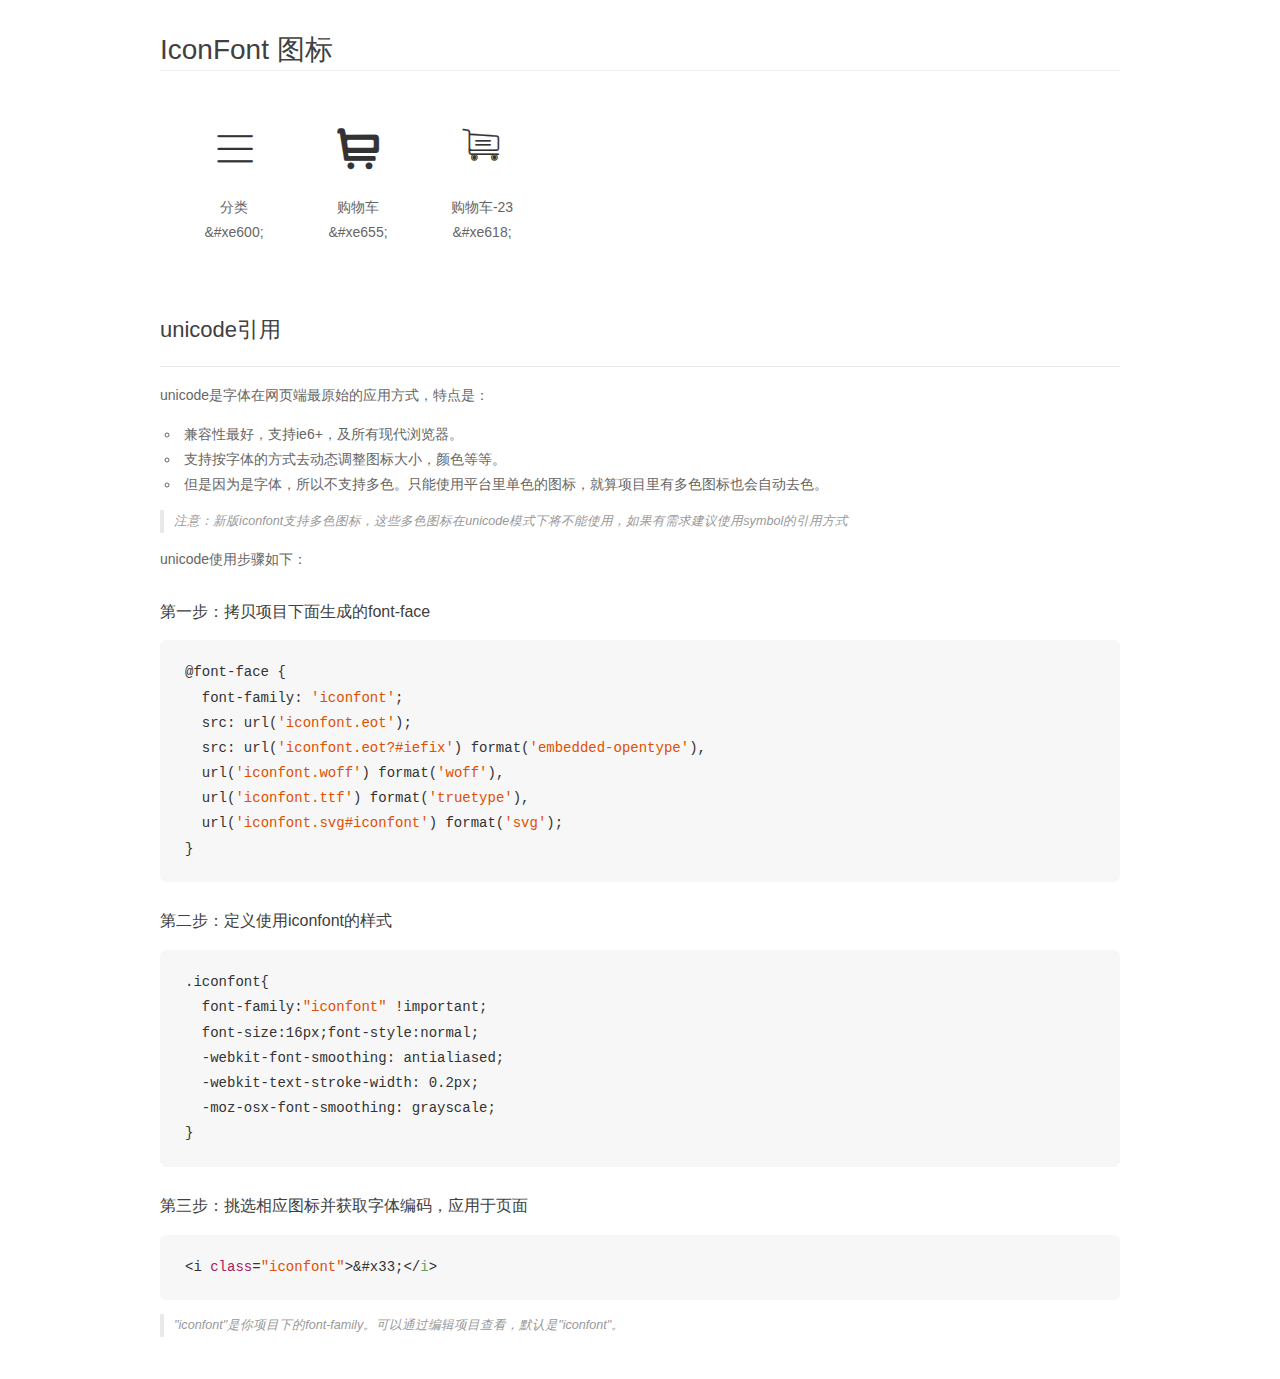
<file: font_w9ecsq6yickrzfr/demo_unicode.html>
<!DOCTYPE html>
<html>
<head>
    <meta charset="utf-8"/>
    <title>IconFont</title>
    <link rel="stylesheet" href="demo.css">

    <style type="text/css">

        @font-face {font-family: "iconfont";
          src: url('iconfont.eot'); /* IE9*/
          src: url('iconfont.eot#iefix') format('embedded-opentype'), /* IE6-IE8 */
          url('iconfont.woff') format('woff'), /* chrome, firefox */
          url('iconfont.ttf') format('truetype'), /* chrome, firefox, opera, Safari, Android, iOS 4.2+*/
          url('iconfont.svg#iconfont') format('svg'); /* iOS 4.1- */
        }

        .iconfont {
          font-family:"iconfont" !important;
          font-size:16px;
          font-style:normal;
          -webkit-font-smoothing: antialiased;
          -webkit-text-stroke-width: 0.2px;
          -moz-osx-font-smoothing: grayscale;
        }

    </style>
</head>
<body>
    <div class="main markdown">
        <h1>IconFont 图标</h1>
        <ul class="icon_lists clear">
            
                <li>
                <i class="icon iconfont">&#xe600;</i>
                    <div class="name">分类</div>
                    <div class="code">&amp;#xe600;</div>
                </li>
            
                <li>
                <i class="icon iconfont">&#xe655;</i>
                    <div class="name">购物车</div>
                    <div class="code">&amp;#xe655;</div>
                </li>
            
                <li>
                <i class="icon iconfont">&#xe618;</i>
                    <div class="name">购物车-23</div>
                    <div class="code">&amp;#xe618;</div>
                </li>
            
        </ul>
        <h2 id="unicode-">unicode引用</h2>
        <hr>

        <p>unicode是字体在网页端最原始的应用方式，特点是：</p>
        <ul>
        <li>兼容性最好，支持ie6+，及所有现代浏览器。</li>
        <li>支持按字体的方式去动态调整图标大小，颜色等等。</li>
        <li>但是因为是字体，所以不支持多色。只能使用平台里单色的图标，就算项目里有多色图标也会自动去色。</li>
        </ul>
        <blockquote>
        <p>注意：新版iconfont支持多色图标，这些多色图标在unicode模式下将不能使用，如果有需求建议使用symbol的引用方式</p>
        </blockquote>
        <p>unicode使用步骤如下：</p>
        <h3 id="-font-face">第一步：拷贝项目下面生成的font-face</h3>
        <pre><code class="lang-js hljs javascript">@font-face {
  font-family: <span class="hljs-string">'iconfont'</span>;
  src: url(<span class="hljs-string">'iconfont.eot'</span>);
  src: url(<span class="hljs-string">'iconfont.eot?#iefix'</span>) format(<span class="hljs-string">'embedded-opentype'</span>),
  url(<span class="hljs-string">'iconfont.woff'</span>) format(<span class="hljs-string">'woff'</span>),
  url(<span class="hljs-string">'iconfont.ttf'</span>) format(<span class="hljs-string">'truetype'</span>),
  url(<span class="hljs-string">'iconfont.svg#iconfont'</span>) format(<span class="hljs-string">'svg'</span>);
}
</code></pre>
        <h3 id="-iconfont-">第二步：定义使用iconfont的样式</h3>
        <pre><code class="lang-js hljs javascript">.iconfont{
  font-family:<span class="hljs-string">"iconfont"</span> !important;
  font-size:<span class="hljs-number">16</span>px;font-style:normal;
  -webkit-font-smoothing: antialiased;
  -webkit-text-stroke-width: <span class="hljs-number">0.2</span>px;
  -moz-osx-font-smoothing: grayscale;
}
</code></pre>
        <h3 id="-">第三步：挑选相应图标并获取字体编码，应用于页面</h3>
        <pre><code class="lang-js hljs javascript">&lt;i <span class="hljs-class"><span class="hljs-keyword">class</span></span>=<span class="hljs-string">"iconfont"</span>&gt;&amp;#x33;<span class="xml"><span class="hljs-tag">&lt;/<span class="hljs-name">i</span>&gt;</span></span></code></pre>

        <blockquote>
        <p>"iconfont"是你项目下的font-family。可以通过编辑项目查看，默认是"iconfont"。</p>
        </blockquote>
    </div>


</body>
</html>
</file>
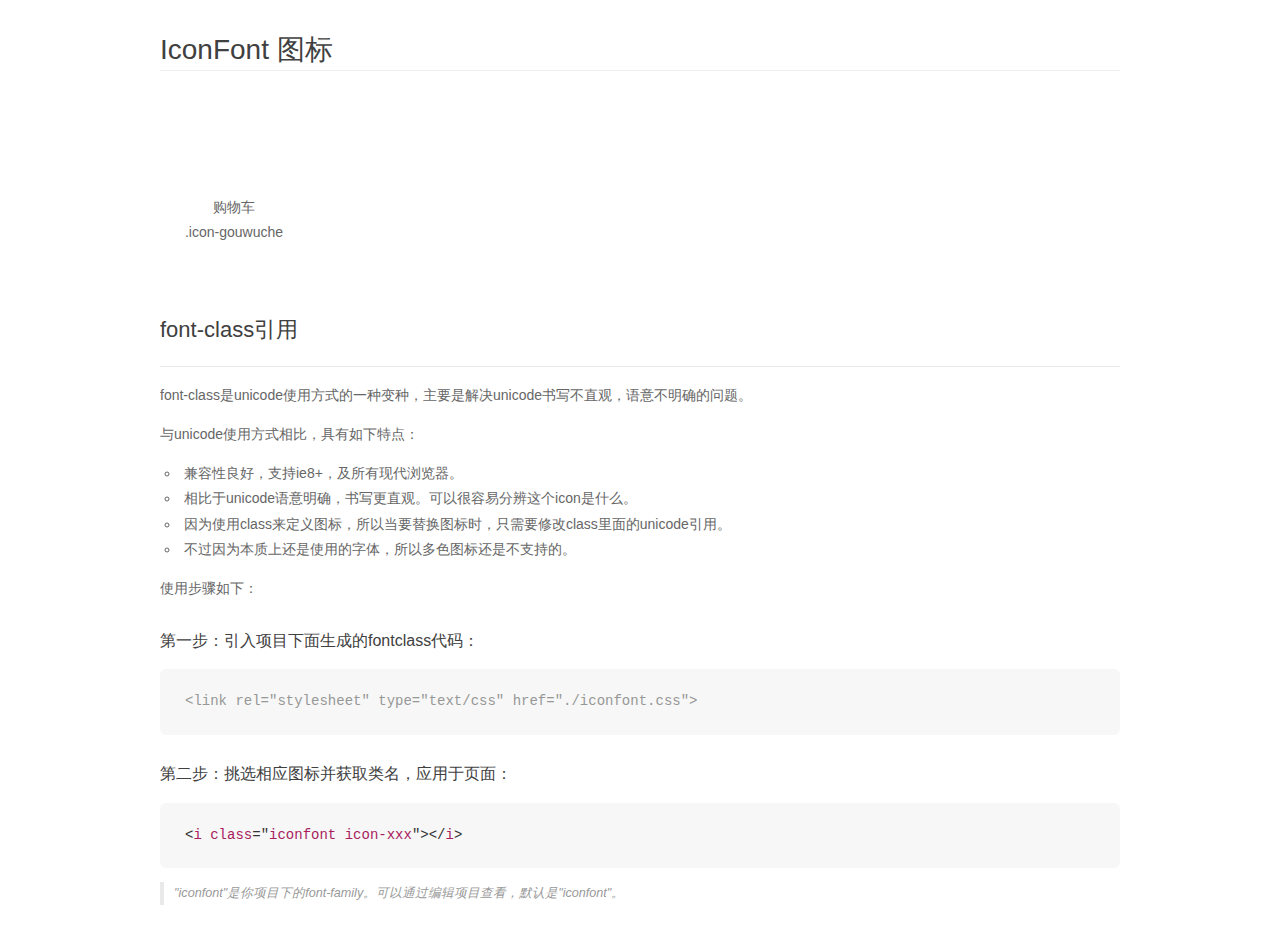
<file: 6.1移动端练习/font/font_13hvrwsk8glm1jor/demo_fontclass.html>
<!DOCTYPE html>
<html>
<head>
    <meta charset="utf-8"/>
    <title>IconFont</title>
    <link rel="stylesheet" href="demo.css">
    <link rel="stylesheet" href="iconfont.css">
</head>
<body>
    <div class="main markdown">
        <h1>IconFont 图标</h1>
        <ul class="icon_lists clear">
            
                <li>
                <i class="icon iconfont icon-gouwuche"></i>
                    <div class="name">购物车</div>
                    <div class="fontclass">.icon-gouwuche</div>
                </li>
            
        </ul>

        <h2 id="font-class-">font-class引用</h2>
        <hr>

        <p>font-class是unicode使用方式的一种变种，主要是解决unicode书写不直观，语意不明确的问题。</p>
        <p>与unicode使用方式相比，具有如下特点：</p>
        <ul>
        <li>兼容性良好，支持ie8+，及所有现代浏览器。</li>
        <li>相比于unicode语意明确，书写更直观。可以很容易分辨这个icon是什么。</li>
        <li>因为使用class来定义图标，所以当要替换图标时，只需要修改class里面的unicode引用。</li>
        <li>不过因为本质上还是使用的字体，所以多色图标还是不支持的。</li>
        </ul>
        <p>使用步骤如下：</p>
        <h3 id="-fontclass-">第一步：引入项目下面生成的fontclass代码：</h3>


        <pre><code class="lang-js hljs javascript"><span class="hljs-comment">&lt;link rel="stylesheet" type="text/css" href="./iconfont.css"&gt;</span></code></pre>
        <h3 id="-">第二步：挑选相应图标并获取类名，应用于页面：</h3>
        <pre><code class="lang-css hljs">&lt;<span class="hljs-selector-tag">i</span> <span class="hljs-selector-tag">class</span>="<span class="hljs-selector-tag">iconfont</span> <span class="hljs-selector-tag">icon-xxx</span>"&gt;&lt;/<span class="hljs-selector-tag">i</span>&gt;</code></pre>
        <blockquote>
        <p>"iconfont"是你项目下的font-family。可以通过编辑项目查看，默认是"iconfont"。</p>
        </blockquote>
    </div>
</body>
</html>
</file>
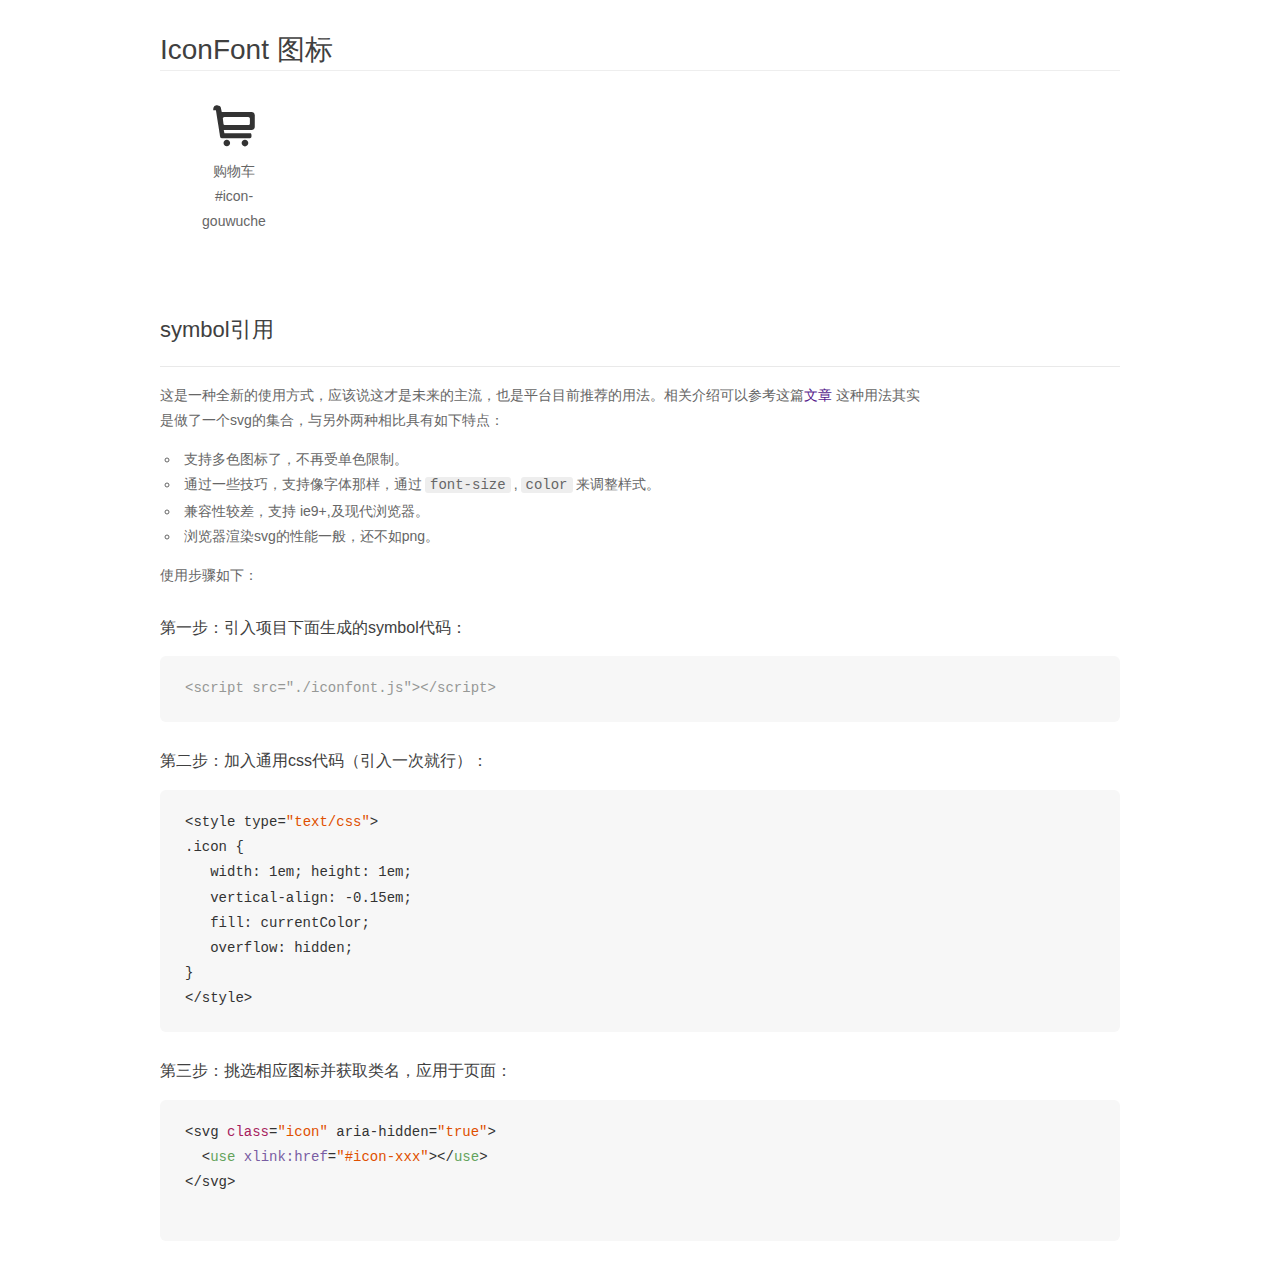
<file: 6.1移动端练习/font/font_13hvrwsk8glm1jor/demo_symbol.html>
<!DOCTYPE html>
<html>
<head>
    <meta charset="utf-8"/>
    <title>IconFont</title>
    <link rel="stylesheet" href="demo.css">
    <script src="iconfont.js"></script>

    <style type="text/css">
        .icon {
          /* 通过设置 font-size 来改变图标大小 */
          width: 1em; height: 1em;
          /* 图标和文字相邻时，垂直对齐 */
          vertical-align: -0.15em;
          /* 通过设置 color 来改变 SVG 的颜色/fill */
          fill: currentColor;
          /* path 和 stroke 溢出 viewBox 部分在 IE 下会显示
             normalize.css 中也包含这行 */
          overflow: hidden;
        }

    </style>
</head>
<body>
    <div class="main markdown">
        <h1>IconFont 图标</h1>
        <ul class="icon_lists clear">
            
                <li>
                    <svg class="icon" aria-hidden="true">
                        <use xlink:href="#icon-gouwuche"></use>
                    </svg>
                    <div class="name">购物车</div>
                    <div class="fontclass">#icon-gouwuche</div>
                </li>
            
        </ul>


        <h2 id="symbol-">symbol引用</h2>
        <hr>

        <p>这是一种全新的使用方式，应该说这才是未来的主流，也是平台目前推荐的用法。相关介绍可以参考这篇<a href="">文章</a>
        这种用法其实是做了一个svg的集合，与另外两种相比具有如下特点：</p>
        <ul>
          <li>支持多色图标了，不再受单色限制。</li>
          <li>通过一些技巧，支持像字体那样，通过<code>font-size</code>,<code>color</code>来调整样式。</li>
          <li>兼容性较差，支持 ie9+,及现代浏览器。</li>
          <li>浏览器渲染svg的性能一般，还不如png。</li>
        </ul>
        <p>使用步骤如下：</p>
        <h3 id="-symbol-">第一步：引入项目下面生成的symbol代码：</h3>
        <pre><code class="lang-js hljs javascript"><span class="hljs-comment">&lt;script src="./iconfont.js"&gt;&lt;/script&gt;</span></code></pre>
        <h3 id="-css-">第二步：加入通用css代码（引入一次就行）：</h3>
        <pre><code class="lang-js hljs javascript">&lt;style type=<span class="hljs-string">"text/css"</span>&gt;
.icon {
   width: <span class="hljs-number">1</span>em; height: <span class="hljs-number">1</span>em;
   vertical-align: <span class="hljs-number">-0.15</span>em;
   fill: currentColor;
   overflow: hidden;
}
&lt;<span class="hljs-regexp">/style&gt;</span></code></pre>
        <h3 id="-">第三步：挑选相应图标并获取类名，应用于页面：</h3>
        <pre><code class="lang-js hljs javascript">&lt;svg <span class="hljs-class"><span class="hljs-keyword">class</span></span>=<span class="hljs-string">"icon"</span> aria-hidden=<span class="hljs-string">"true"</span>&gt;<span class="xml"><span class="hljs-tag">
  &lt;<span class="hljs-name">use</span> <span class="hljs-attr">xlink:href</span>=<span class="hljs-string">"#icon-xxx"</span>&gt;</span><span class="hljs-tag">&lt;/<span class="hljs-name">use</span>&gt;</span>
</span>&lt;<span class="hljs-regexp">/svg&gt;
        </span></code></pre>
    </div>
</body>
</html>
</file>
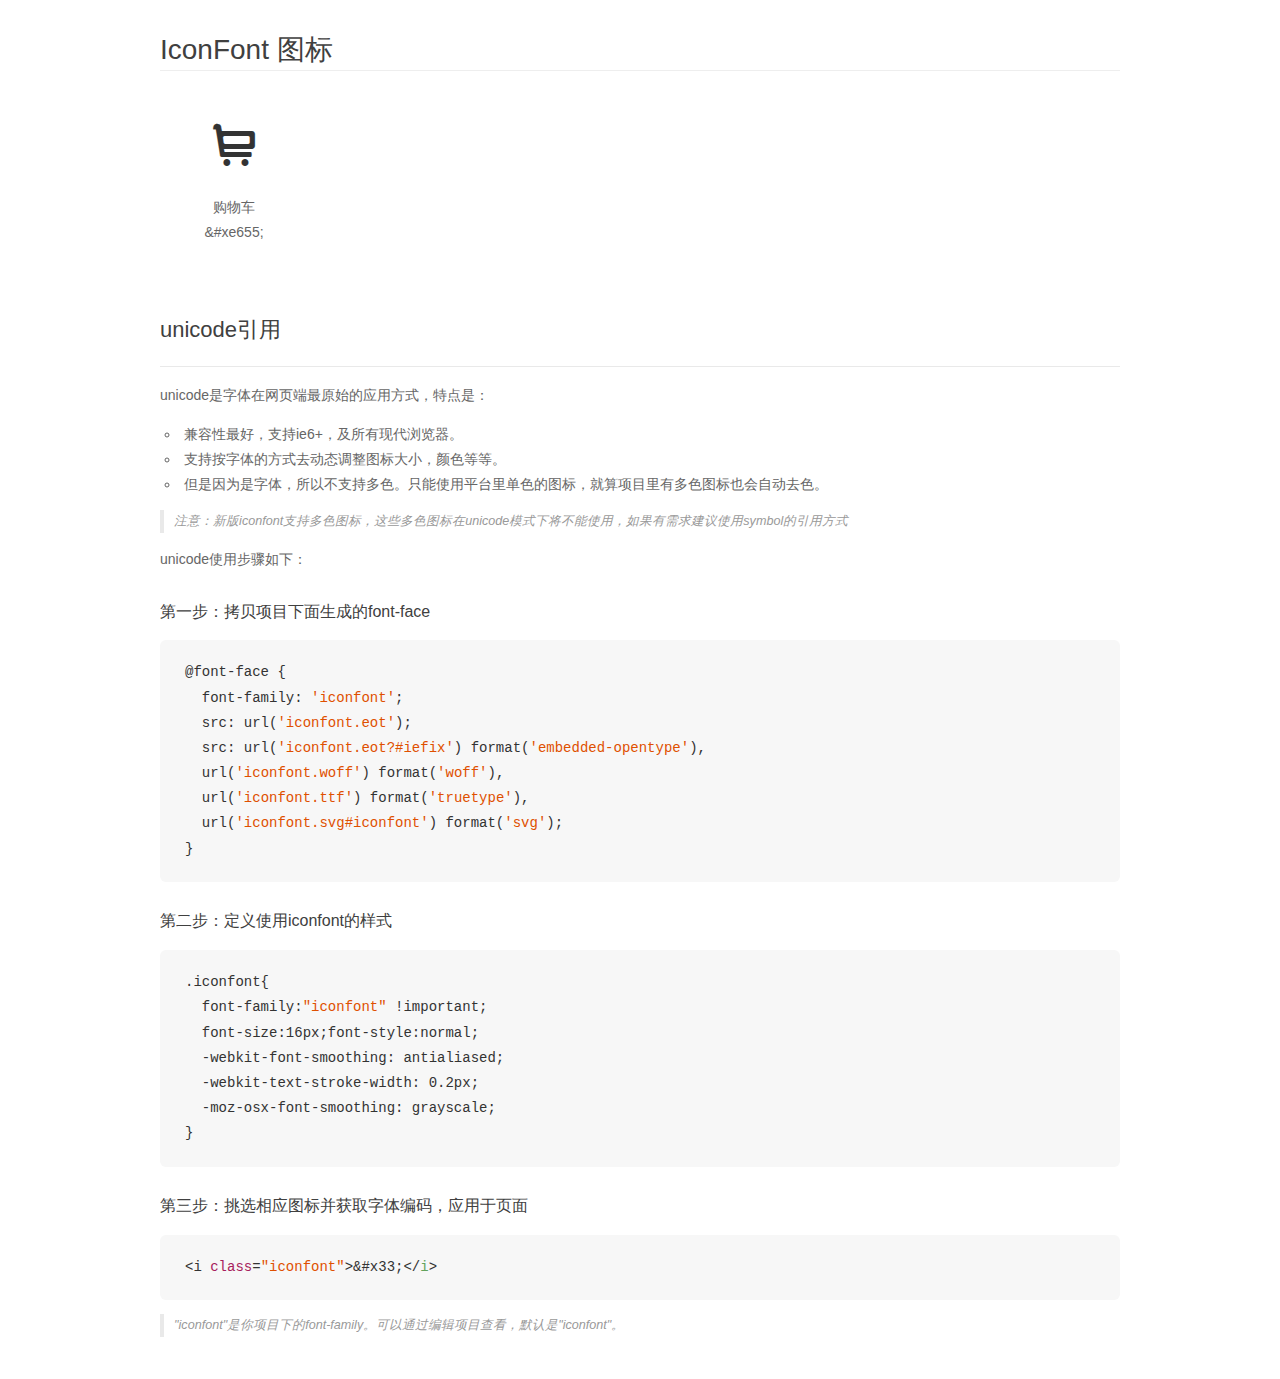
<file: 6.1移动端练习/font/font_13hvrwsk8glm1jor/demo_unicode.html>
<!DOCTYPE html>
<html>
<head>
    <meta charset="utf-8"/>
    <title>IconFont</title>
    <link rel="stylesheet" href="demo.css">

    <style type="text/css">

        @font-face {font-family: "iconfont";
          src: url('iconfont.eot'); /* IE9*/
          src: url('iconfont.eot#iefix') format('embedded-opentype'), /* IE6-IE8 */
          url('iconfont.woff') format('woff'), /* chrome, firefox */
          url('iconfont.ttf') format('truetype'), /* chrome, firefox, opera, Safari, Android, iOS 4.2+*/
          url('iconfont.svg#iconfont') format('svg'); /* iOS 4.1- */
        }

        .iconfont {
          font-family:"iconfont" !important;
          font-size:16px;
          font-style:normal;
          -webkit-font-smoothing: antialiased;
          -webkit-text-stroke-width: 0.2px;
          -moz-osx-font-smoothing: grayscale;
        }

    </style>
</head>
<body>
    <div class="main markdown">
        <h1>IconFont 图标</h1>
        <ul class="icon_lists clear">
            
                <li>
                <i class="icon iconfont">&#xe655;</i>
                    <div class="name">购物车</div>
                    <div class="code">&amp;#xe655;</div>
                </li>
            
        </ul>
        <h2 id="unicode-">unicode引用</h2>
        <hr>

        <p>unicode是字体在网页端最原始的应用方式，特点是：</p>
        <ul>
        <li>兼容性最好，支持ie6+，及所有现代浏览器。</li>
        <li>支持按字体的方式去动态调整图标大小，颜色等等。</li>
        <li>但是因为是字体，所以不支持多色。只能使用平台里单色的图标，就算项目里有多色图标也会自动去色。</li>
        </ul>
        <blockquote>
        <p>注意：新版iconfont支持多色图标，这些多色图标在unicode模式下将不能使用，如果有需求建议使用symbol的引用方式</p>
        </blockquote>
        <p>unicode使用步骤如下：</p>
        <h3 id="-font-face">第一步：拷贝项目下面生成的font-face</h3>
        <pre><code class="lang-js hljs javascript">@font-face {
  font-family: <span class="hljs-string">'iconfont'</span>;
  src: url(<span class="hljs-string">'iconfont.eot'</span>);
  src: url(<span class="hljs-string">'iconfont.eot?#iefix'</span>) format(<span class="hljs-string">'embedded-opentype'</span>),
  url(<span class="hljs-string">'iconfont.woff'</span>) format(<span class="hljs-string">'woff'</span>),
  url(<span class="hljs-string">'iconfont.ttf'</span>) format(<span class="hljs-string">'truetype'</span>),
  url(<span class="hljs-string">'iconfont.svg#iconfont'</span>) format(<span class="hljs-string">'svg'</span>);
}
</code></pre>
        <h3 id="-iconfont-">第二步：定义使用iconfont的样式</h3>
        <pre><code class="lang-js hljs javascript">.iconfont{
  font-family:<span class="hljs-string">"iconfont"</span> !important;
  font-size:<span class="hljs-number">16</span>px;font-style:normal;
  -webkit-font-smoothing: antialiased;
  -webkit-text-stroke-width: <span class="hljs-number">0.2</span>px;
  -moz-osx-font-smoothing: grayscale;
}
</code></pre>
        <h3 id="-">第三步：挑选相应图标并获取字体编码，应用于页面</h3>
        <pre><code class="lang-js hljs javascript">&lt;i <span class="hljs-class"><span class="hljs-keyword">class</span></span>=<span class="hljs-string">"iconfont"</span>&gt;&amp;#x33;<span class="xml"><span class="hljs-tag">&lt;/<span class="hljs-name">i</span>&gt;</span></span></code></pre>

        <blockquote>
        <p>"iconfont"是你项目下的font-family。可以通过编辑项目查看，默认是"iconfont"。</p>
        </blockquote>
    </div>


</body>
</html>
</file>
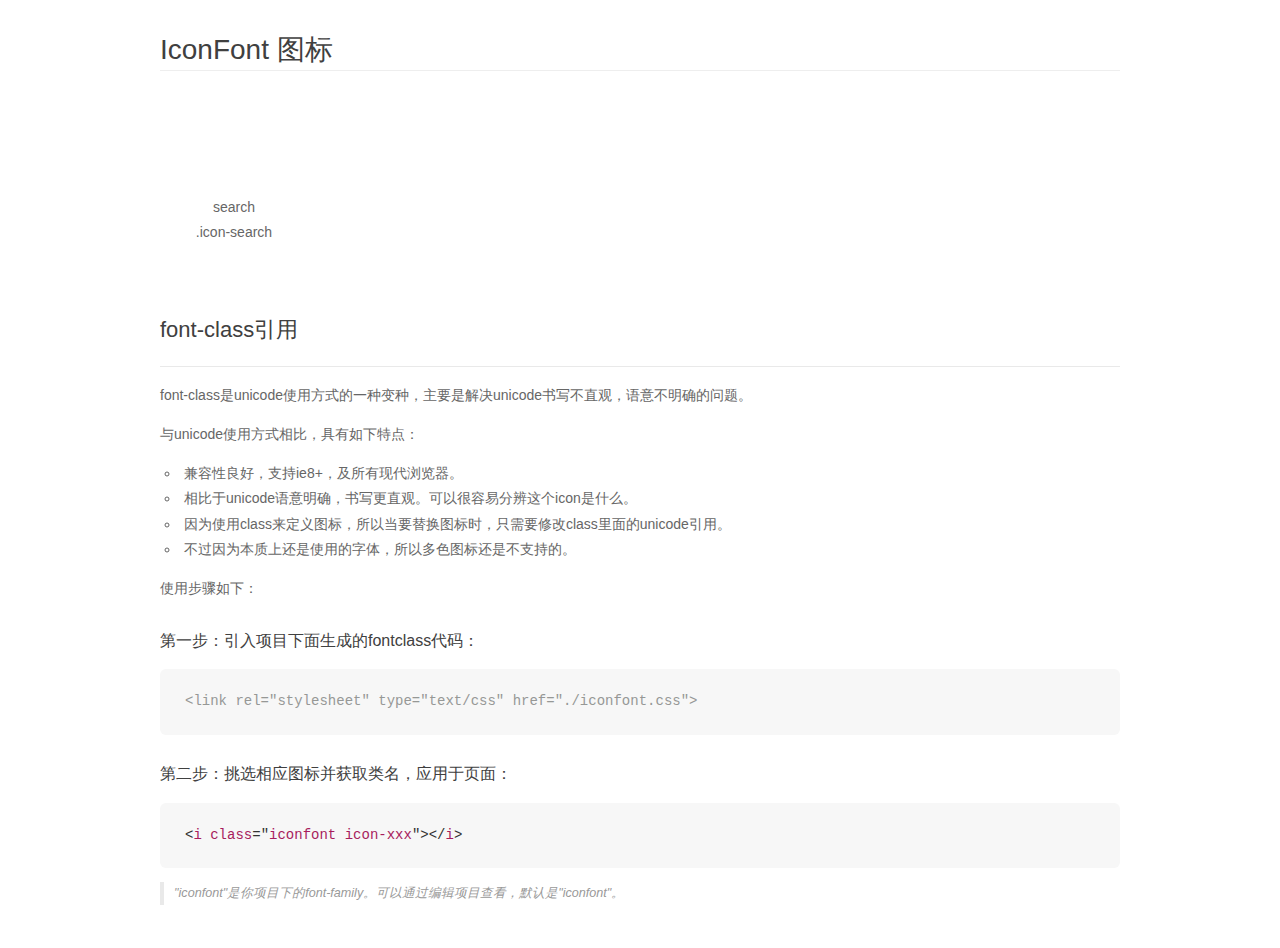
<file: 6.1移动端练习/font/font_6lfkkd99mfnzsemi/demo_fontclass.html>
<!DOCTYPE html>
<html>
<head>
    <meta charset="utf-8"/>
    <title>IconFont</title>
    <link rel="stylesheet" href="demo.css">
    <link rel="stylesheet" href="iconfont.css">
</head>
<body>
    <div class="main markdown">
        <h1>IconFont 图标</h1>
        <ul class="icon_lists clear">
            
                <li>
                <i class="icon iconfont icon-search"></i>
                    <div class="name">search</div>
                    <div class="fontclass">.icon-search</div>
                </li>
            
        </ul>

        <h2 id="font-class-">font-class引用</h2>
        <hr>

        <p>font-class是unicode使用方式的一种变种，主要是解决unicode书写不直观，语意不明确的问题。</p>
        <p>与unicode使用方式相比，具有如下特点：</p>
        <ul>
        <li>兼容性良好，支持ie8+，及所有现代浏览器。</li>
        <li>相比于unicode语意明确，书写更直观。可以很容易分辨这个icon是什么。</li>
        <li>因为使用class来定义图标，所以当要替换图标时，只需要修改class里面的unicode引用。</li>
        <li>不过因为本质上还是使用的字体，所以多色图标还是不支持的。</li>
        </ul>
        <p>使用步骤如下：</p>
        <h3 id="-fontclass-">第一步：引入项目下面生成的fontclass代码：</h3>


        <pre><code class="lang-js hljs javascript"><span class="hljs-comment">&lt;link rel="stylesheet" type="text/css" href="./iconfont.css"&gt;</span></code></pre>
        <h3 id="-">第二步：挑选相应图标并获取类名，应用于页面：</h3>
        <pre><code class="lang-css hljs">&lt;<span class="hljs-selector-tag">i</span> <span class="hljs-selector-tag">class</span>="<span class="hljs-selector-tag">iconfont</span> <span class="hljs-selector-tag">icon-xxx</span>"&gt;&lt;/<span class="hljs-selector-tag">i</span>&gt;</code></pre>
        <blockquote>
        <p>"iconfont"是你项目下的font-family。可以通过编辑项目查看，默认是"iconfont"。</p>
        </blockquote>
    </div>
</body>
</html>
</file>
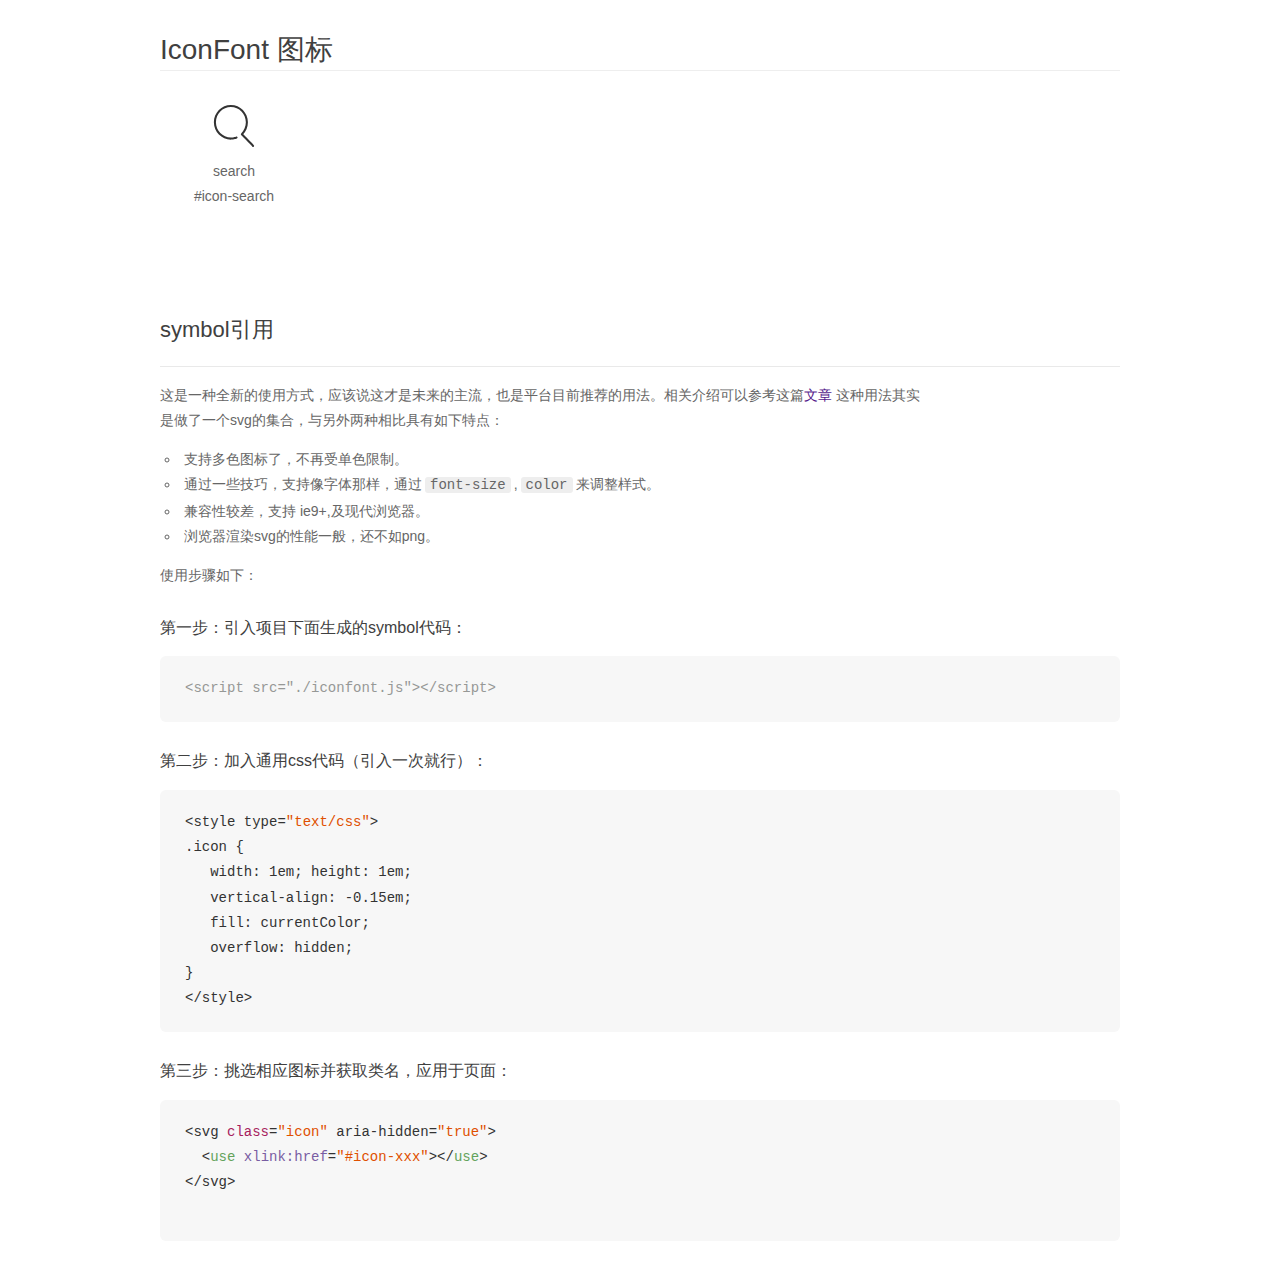
<file: 6.1移动端练习/font/font_6lfkkd99mfnzsemi/demo_symbol.html>
<!DOCTYPE html>
<html>
<head>
    <meta charset="utf-8"/>
    <title>IconFont</title>
    <link rel="stylesheet" href="demo.css">
    <script src="iconfont.js"></script>

    <style type="text/css">
        .icon {
          /* 通过设置 font-size 来改变图标大小 */
          width: 1em; height: 1em;
          /* 图标和文字相邻时，垂直对齐 */
          vertical-align: -0.15em;
          /* 通过设置 color 来改变 SVG 的颜色/fill */
          fill: currentColor;
          /* path 和 stroke 溢出 viewBox 部分在 IE 下会显示
             normalize.css 中也包含这行 */
          overflow: hidden;
        }

    </style>
</head>
<body>
    <div class="main markdown">
        <h1>IconFont 图标</h1>
        <ul class="icon_lists clear">
            
                <li>
                    <svg class="icon" aria-hidden="true">
                        <use xlink:href="#icon-search"></use>
                    </svg>
                    <div class="name">search</div>
                    <div class="fontclass">#icon-search</div>
                </li>
            
        </ul>


        <h2 id="symbol-">symbol引用</h2>
        <hr>

        <p>这是一种全新的使用方式，应该说这才是未来的主流，也是平台目前推荐的用法。相关介绍可以参考这篇<a href="">文章</a>
        这种用法其实是做了一个svg的集合，与另外两种相比具有如下特点：</p>
        <ul>
          <li>支持多色图标了，不再受单色限制。</li>
          <li>通过一些技巧，支持像字体那样，通过<code>font-size</code>,<code>color</code>来调整样式。</li>
          <li>兼容性较差，支持 ie9+,及现代浏览器。</li>
          <li>浏览器渲染svg的性能一般，还不如png。</li>
        </ul>
        <p>使用步骤如下：</p>
        <h3 id="-symbol-">第一步：引入项目下面生成的symbol代码：</h3>
        <pre><code class="lang-js hljs javascript"><span class="hljs-comment">&lt;script src="./iconfont.js"&gt;&lt;/script&gt;</span></code></pre>
        <h3 id="-css-">第二步：加入通用css代码（引入一次就行）：</h3>
        <pre><code class="lang-js hljs javascript">&lt;style type=<span class="hljs-string">"text/css"</span>&gt;
.icon {
   width: <span class="hljs-number">1</span>em; height: <span class="hljs-number">1</span>em;
   vertical-align: <span class="hljs-number">-0.15</span>em;
   fill: currentColor;
   overflow: hidden;
}
&lt;<span class="hljs-regexp">/style&gt;</span></code></pre>
        <h3 id="-">第三步：挑选相应图标并获取类名，应用于页面：</h3>
        <pre><code class="lang-js hljs javascript">&lt;svg <span class="hljs-class"><span class="hljs-keyword">class</span></span>=<span class="hljs-string">"icon"</span> aria-hidden=<span class="hljs-string">"true"</span>&gt;<span class="xml"><span class="hljs-tag">
  &lt;<span class="hljs-name">use</span> <span class="hljs-attr">xlink:href</span>=<span class="hljs-string">"#icon-xxx"</span>&gt;</span><span class="hljs-tag">&lt;/<span class="hljs-name">use</span>&gt;</span>
</span>&lt;<span class="hljs-regexp">/svg&gt;
        </span></code></pre>
    </div>
</body>
</html>
</file>
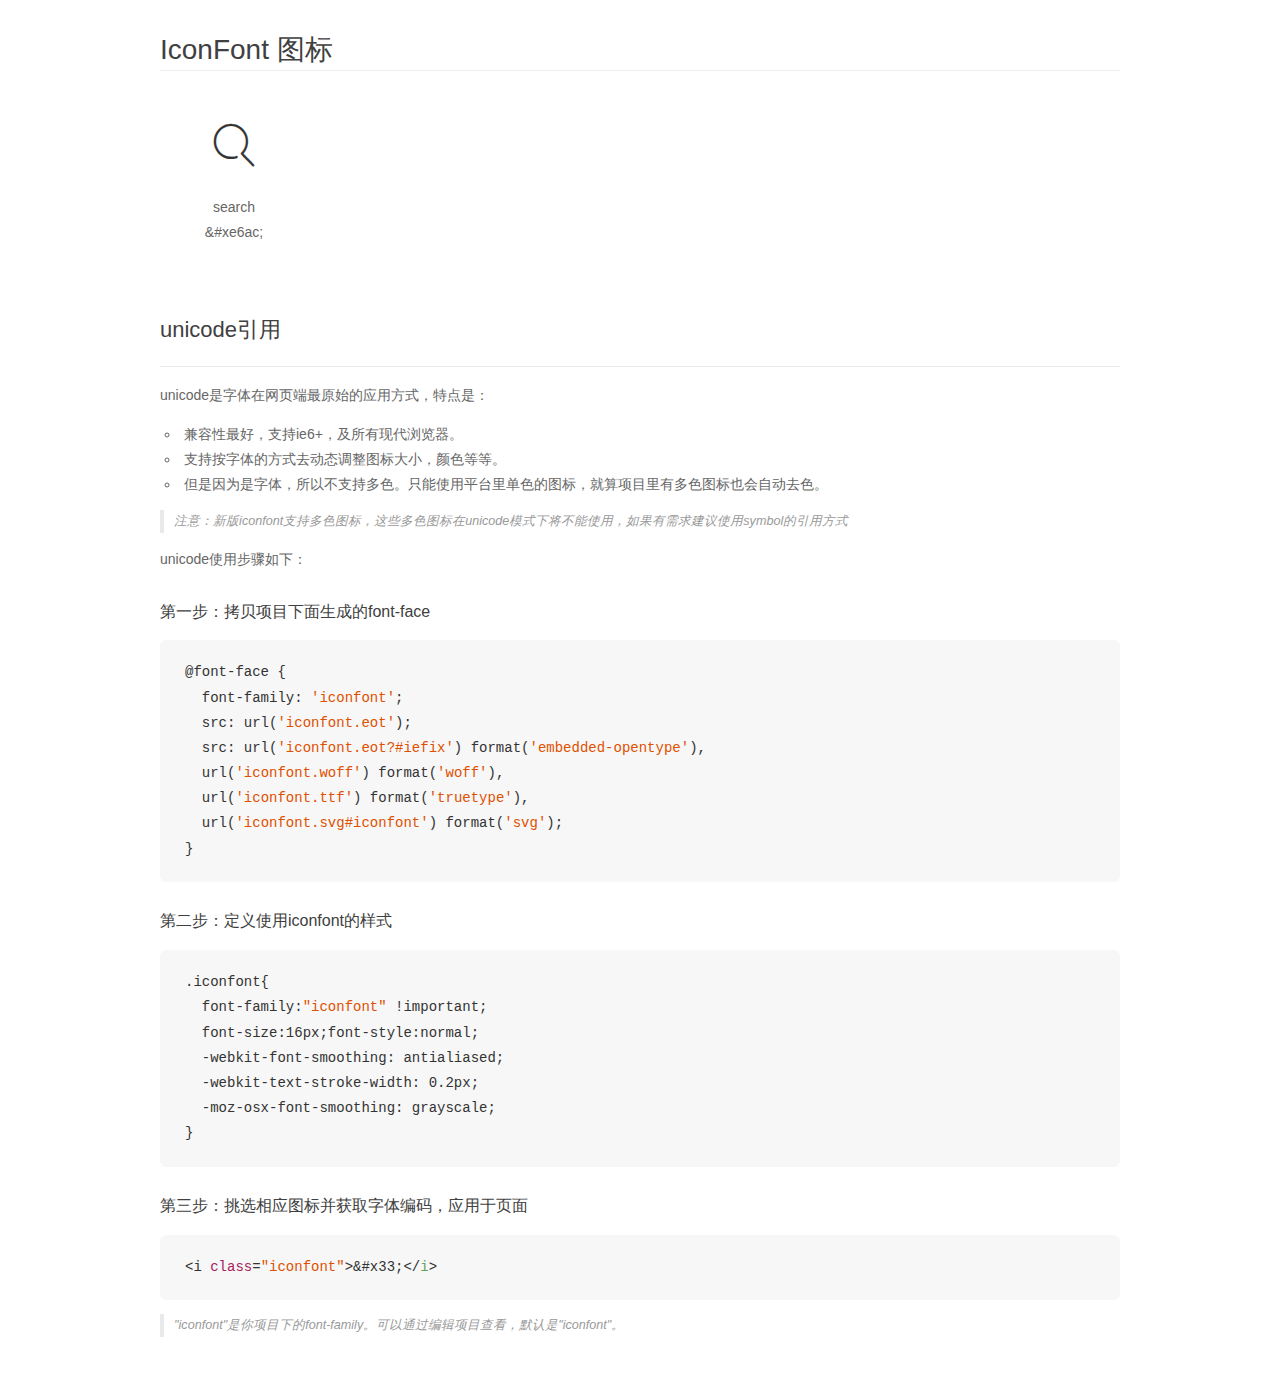
<file: 6.1移动端练习/font/font_6lfkkd99mfnzsemi/demo_unicode.html>
<!DOCTYPE html>
<html>
<head>
    <meta charset="utf-8"/>
    <title>IconFont</title>
    <link rel="stylesheet" href="demo.css">

    <style type="text/css">

        @font-face {font-family: "iconfont";
          src: url('iconfont.eot'); /* IE9*/
          src: url('iconfont.eot#iefix') format('embedded-opentype'), /* IE6-IE8 */
          url('iconfont.woff') format('woff'), /* chrome, firefox */
          url('iconfont.ttf') format('truetype'), /* chrome, firefox, opera, Safari, Android, iOS 4.2+*/
          url('iconfont.svg#iconfont') format('svg'); /* iOS 4.1- */
        }

        .iconfont {
          font-family:"iconfont" !important;
          font-size:16px;
          font-style:normal;
          -webkit-font-smoothing: antialiased;
          -webkit-text-stroke-width: 0.2px;
          -moz-osx-font-smoothing: grayscale;
        }

    </style>
</head>
<body>
    <div class="main markdown">
        <h1>IconFont 图标</h1>
        <ul class="icon_lists clear">
            
                <li>
                <i class="icon iconfont">&#xe6ac;</i>
                    <div class="name">search</div>
                    <div class="code">&amp;#xe6ac;</div>
                </li>
            
        </ul>
        <h2 id="unicode-">unicode引用</h2>
        <hr>

        <p>unicode是字体在网页端最原始的应用方式，特点是：</p>
        <ul>
        <li>兼容性最好，支持ie6+，及所有现代浏览器。</li>
        <li>支持按字体的方式去动态调整图标大小，颜色等等。</li>
        <li>但是因为是字体，所以不支持多色。只能使用平台里单色的图标，就算项目里有多色图标也会自动去色。</li>
        </ul>
        <blockquote>
        <p>注意：新版iconfont支持多色图标，这些多色图标在unicode模式下将不能使用，如果有需求建议使用symbol的引用方式</p>
        </blockquote>
        <p>unicode使用步骤如下：</p>
        <h3 id="-font-face">第一步：拷贝项目下面生成的font-face</h3>
        <pre><code class="lang-js hljs javascript">@font-face {
  font-family: <span class="hljs-string">'iconfont'</span>;
  src: url(<span class="hljs-string">'iconfont.eot'</span>);
  src: url(<span class="hljs-string">'iconfont.eot?#iefix'</span>) format(<span class="hljs-string">'embedded-opentype'</span>),
  url(<span class="hljs-string">'iconfont.woff'</span>) format(<span class="hljs-string">'woff'</span>),
  url(<span class="hljs-string">'iconfont.ttf'</span>) format(<span class="hljs-string">'truetype'</span>),
  url(<span class="hljs-string">'iconfont.svg#iconfont'</span>) format(<span class="hljs-string">'svg'</span>);
}
</code></pre>
        <h3 id="-iconfont-">第二步：定义使用iconfont的样式</h3>
        <pre><code class="lang-js hljs javascript">.iconfont{
  font-family:<span class="hljs-string">"iconfont"</span> !important;
  font-size:<span class="hljs-number">16</span>px;font-style:normal;
  -webkit-font-smoothing: antialiased;
  -webkit-text-stroke-width: <span class="hljs-number">0.2</span>px;
  -moz-osx-font-smoothing: grayscale;
}
</code></pre>
        <h3 id="-">第三步：挑选相应图标并获取字体编码，应用于页面</h3>
        <pre><code class="lang-js hljs javascript">&lt;i <span class="hljs-class"><span class="hljs-keyword">class</span></span>=<span class="hljs-string">"iconfont"</span>&gt;&amp;#x33;<span class="xml"><span class="hljs-tag">&lt;/<span class="hljs-name">i</span>&gt;</span></span></code></pre>

        <blockquote>
        <p>"iconfont"是你项目下的font-family。可以通过编辑项目查看，默认是"iconfont"。</p>
        </blockquote>
    </div>


</body>
</html>
</file>
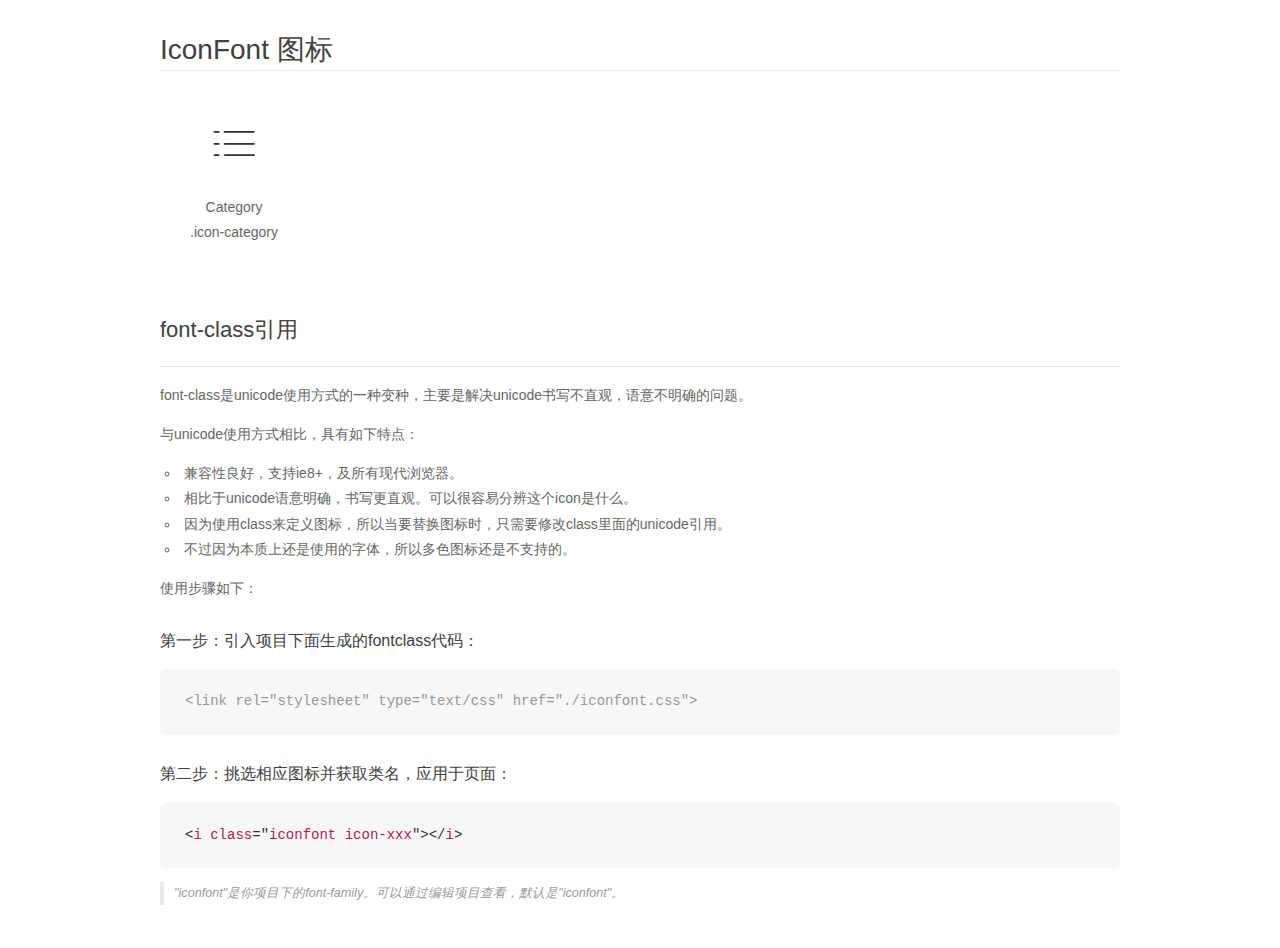
<file: 6.1移动端练习/font/font_l6ib3cexm3g14i/demo_fontclass.html>
<!DOCTYPE html>
<html>
<head>
    <meta charset="utf-8"/>
    <title>IconFont</title>
    <link rel="stylesheet" href="demo.css">
    <link rel="stylesheet" href="iconfont.css">
</head>
<body>
    <div class="main markdown">
        <h1>IconFont 图标</h1>
        <ul class="icon_lists clear">
            
                <li>
                <i class="icon iconfont icon-category"></i>
                    <div class="name">Category</div>
                    <div class="fontclass">.icon-category</div>
                </li>
            
        </ul>

        <h2 id="font-class-">font-class引用</h2>
        <hr>

        <p>font-class是unicode使用方式的一种变种，主要是解决unicode书写不直观，语意不明确的问题。</p>
        <p>与unicode使用方式相比，具有如下特点：</p>
        <ul>
        <li>兼容性良好，支持ie8+，及所有现代浏览器。</li>
        <li>相比于unicode语意明确，书写更直观。可以很容易分辨这个icon是什么。</li>
        <li>因为使用class来定义图标，所以当要替换图标时，只需要修改class里面的unicode引用。</li>
        <li>不过因为本质上还是使用的字体，所以多色图标还是不支持的。</li>
        </ul>
        <p>使用步骤如下：</p>
        <h3 id="-fontclass-">第一步：引入项目下面生成的fontclass代码：</h3>


        <pre><code class="lang-js hljs javascript"><span class="hljs-comment">&lt;link rel="stylesheet" type="text/css" href="./iconfont.css"&gt;</span></code></pre>
        <h3 id="-">第二步：挑选相应图标并获取类名，应用于页面：</h3>
        <pre><code class="lang-css hljs">&lt;<span class="hljs-selector-tag">i</span> <span class="hljs-selector-tag">class</span>="<span class="hljs-selector-tag">iconfont</span> <span class="hljs-selector-tag">icon-xxx</span>"&gt;&lt;/<span class="hljs-selector-tag">i</span>&gt;</code></pre>
        <blockquote>
        <p>"iconfont"是你项目下的font-family。可以通过编辑项目查看，默认是"iconfont"。</p>
        </blockquote>
    </div>
</body>
</html>
</file>
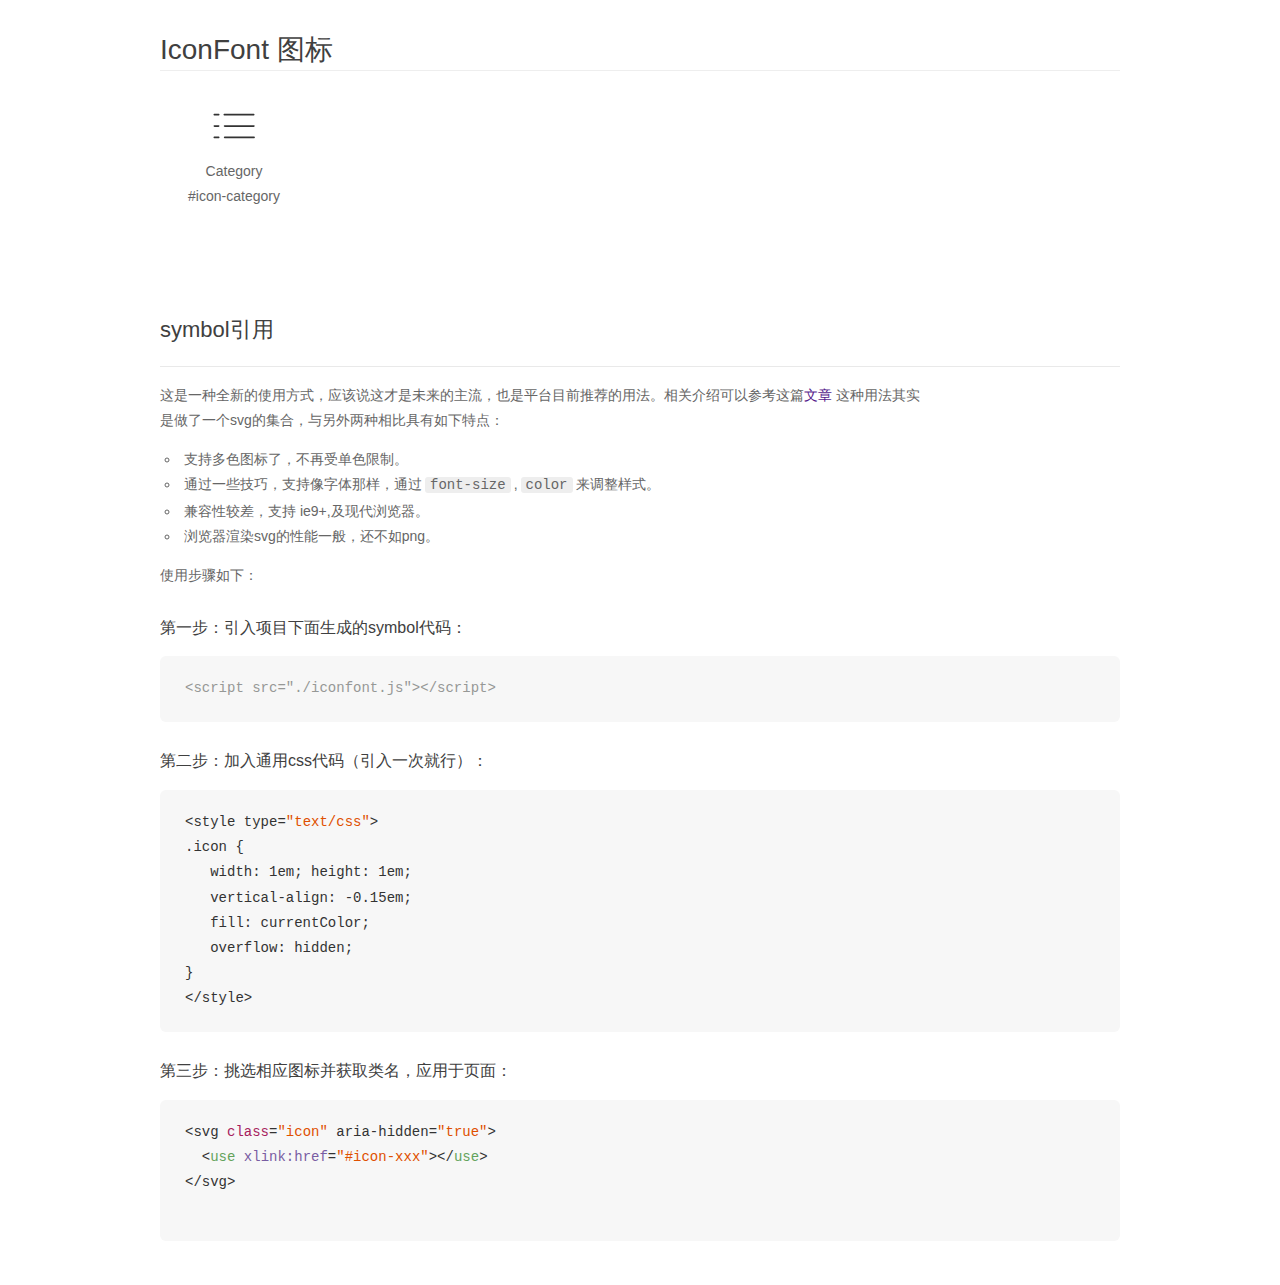
<file: 6.1移动端练习/font/font_l6ib3cexm3g14i/demo_symbol.html>
<!DOCTYPE html>
<html>
<head>
    <meta charset="utf-8"/>
    <title>IconFont</title>
    <link rel="stylesheet" href="demo.css">
    <script src="iconfont.js"></script>

    <style type="text/css">
        .icon {
          /* 通过设置 font-size 来改变图标大小 */
          width: 1em; height: 1em;
          /* 图标和文字相邻时，垂直对齐 */
          vertical-align: -0.15em;
          /* 通过设置 color 来改变 SVG 的颜色/fill */
          fill: currentColor;
          /* path 和 stroke 溢出 viewBox 部分在 IE 下会显示
             normalize.css 中也包含这行 */
          overflow: hidden;
        }

    </style>
</head>
<body>
    <div class="main markdown">
        <h1>IconFont 图标</h1>
        <ul class="icon_lists clear">
            
                <li>
                    <svg class="icon" aria-hidden="true">
                        <use xlink:href="#icon-category"></use>
                    </svg>
                    <div class="name">Category</div>
                    <div class="fontclass">#icon-category</div>
                </li>
            
        </ul>


        <h2 id="symbol-">symbol引用</h2>
        <hr>

        <p>这是一种全新的使用方式，应该说这才是未来的主流，也是平台目前推荐的用法。相关介绍可以参考这篇<a href="">文章</a>
        这种用法其实是做了一个svg的集合，与另外两种相比具有如下特点：</p>
        <ul>
          <li>支持多色图标了，不再受单色限制。</li>
          <li>通过一些技巧，支持像字体那样，通过<code>font-size</code>,<code>color</code>来调整样式。</li>
          <li>兼容性较差，支持 ie9+,及现代浏览器。</li>
          <li>浏览器渲染svg的性能一般，还不如png。</li>
        </ul>
        <p>使用步骤如下：</p>
        <h3 id="-symbol-">第一步：引入项目下面生成的symbol代码：</h3>
        <pre><code class="lang-js hljs javascript"><span class="hljs-comment">&lt;script src="./iconfont.js"&gt;&lt;/script&gt;</span></code></pre>
        <h3 id="-css-">第二步：加入通用css代码（引入一次就行）：</h3>
        <pre><code class="lang-js hljs javascript">&lt;style type=<span class="hljs-string">"text/css"</span>&gt;
.icon {
   width: <span class="hljs-number">1</span>em; height: <span class="hljs-number">1</span>em;
   vertical-align: <span class="hljs-number">-0.15</span>em;
   fill: currentColor;
   overflow: hidden;
}
&lt;<span class="hljs-regexp">/style&gt;</span></code></pre>
        <h3 id="-">第三步：挑选相应图标并获取类名，应用于页面：</h3>
        <pre><code class="lang-js hljs javascript">&lt;svg <span class="hljs-class"><span class="hljs-keyword">class</span></span>=<span class="hljs-string">"icon"</span> aria-hidden=<span class="hljs-string">"true"</span>&gt;<span class="xml"><span class="hljs-tag">
  &lt;<span class="hljs-name">use</span> <span class="hljs-attr">xlink:href</span>=<span class="hljs-string">"#icon-xxx"</span>&gt;</span><span class="hljs-tag">&lt;/<span class="hljs-name">use</span>&gt;</span>
</span>&lt;<span class="hljs-regexp">/svg&gt;
        </span></code></pre>
    </div>
</body>
</html>
</file>
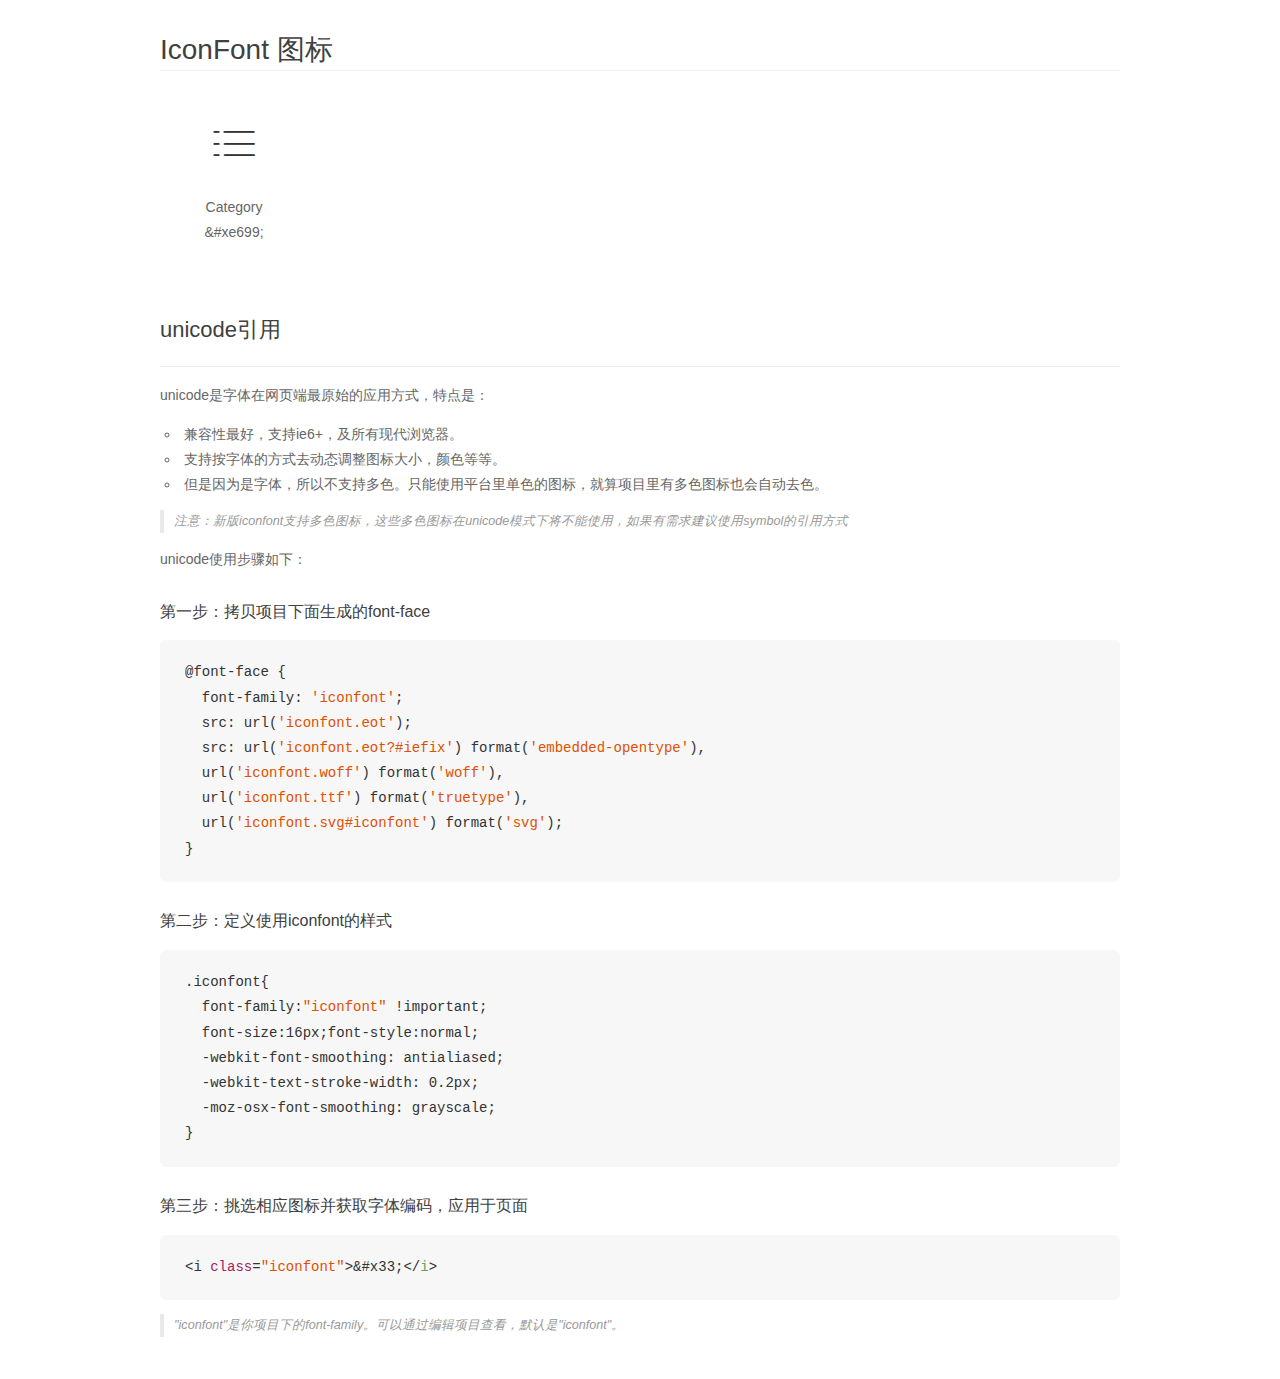
<file: 6.1移动端练习/font/font_l6ib3cexm3g14i/demo_unicode.html>
<!DOCTYPE html>
<html>
<head>
    <meta charset="utf-8"/>
    <title>IconFont</title>
    <link rel="stylesheet" href="demo.css">

    <style type="text/css">

        @font-face {font-family: "iconfont";
          src: url('iconfont.eot'); /* IE9*/
          src: url('iconfont.eot#iefix') format('embedded-opentype'), /* IE6-IE8 */
          url('iconfont.woff') format('woff'), /* chrome, firefox */
          url('iconfont.ttf') format('truetype'), /* chrome, firefox, opera, Safari, Android, iOS 4.2+*/
          url('iconfont.svg#iconfont') format('svg'); /* iOS 4.1- */
        }

        .iconfont {
          font-family:"iconfont" !important;
          font-size:16px;
          font-style:normal;
          -webkit-font-smoothing: antialiased;
          -webkit-text-stroke-width: 0.2px;
          -moz-osx-font-smoothing: grayscale;
        }

    </style>
</head>
<body>
    <div class="main markdown">
        <h1>IconFont 图标</h1>
        <ul class="icon_lists clear">
            
                <li>
                <i class="icon iconfont">&#xe699;</i>
                    <div class="name">Category</div>
                    <div class="code">&amp;#xe699;</div>
                </li>
            
        </ul>
        <h2 id="unicode-">unicode引用</h2>
        <hr>

        <p>unicode是字体在网页端最原始的应用方式，特点是：</p>
        <ul>
        <li>兼容性最好，支持ie6+，及所有现代浏览器。</li>
        <li>支持按字体的方式去动态调整图标大小，颜色等等。</li>
        <li>但是因为是字体，所以不支持多色。只能使用平台里单色的图标，就算项目里有多色图标也会自动去色。</li>
        </ul>
        <blockquote>
        <p>注意：新版iconfont支持多色图标，这些多色图标在unicode模式下将不能使用，如果有需求建议使用symbol的引用方式</p>
        </blockquote>
        <p>unicode使用步骤如下：</p>
        <h3 id="-font-face">第一步：拷贝项目下面生成的font-face</h3>
        <pre><code class="lang-js hljs javascript">@font-face {
  font-family: <span class="hljs-string">'iconfont'</span>;
  src: url(<span class="hljs-string">'iconfont.eot'</span>);
  src: url(<span class="hljs-string">'iconfont.eot?#iefix'</span>) format(<span class="hljs-string">'embedded-opentype'</span>),
  url(<span class="hljs-string">'iconfont.woff'</span>) format(<span class="hljs-string">'woff'</span>),
  url(<span class="hljs-string">'iconfont.ttf'</span>) format(<span class="hljs-string">'truetype'</span>),
  url(<span class="hljs-string">'iconfont.svg#iconfont'</span>) format(<span class="hljs-string">'svg'</span>);
}
</code></pre>
        <h3 id="-iconfont-">第二步：定义使用iconfont的样式</h3>
        <pre><code class="lang-js hljs javascript">.iconfont{
  font-family:<span class="hljs-string">"iconfont"</span> !important;
  font-size:<span class="hljs-number">16</span>px;font-style:normal;
  -webkit-font-smoothing: antialiased;
  -webkit-text-stroke-width: <span class="hljs-number">0.2</span>px;
  -moz-osx-font-smoothing: grayscale;
}
</code></pre>
        <h3 id="-">第三步：挑选相应图标并获取字体编码，应用于页面</h3>
        <pre><code class="lang-js hljs javascript">&lt;i <span class="hljs-class"><span class="hljs-keyword">class</span></span>=<span class="hljs-string">"iconfont"</span>&gt;&amp;#x33;<span class="xml"><span class="hljs-tag">&lt;/<span class="hljs-name">i</span>&gt;</span></span></code></pre>

        <blockquote>
        <p>"iconfont"是你项目下的font-family。可以通过编辑项目查看，默认是"iconfont"。</p>
        </blockquote>
    </div>


</body>
</html>
</file>
<file: css/common.css>
@charset "utf-8";
body,ul,ol,h1,h2,h3,h4,h5,h6,p,input,select,textarea,dl,dd{margin: 0;padding: 0;}

ul,ol{list-style: none;}

input,select,textarea
{background-color: transparent; border-color:#CBCBCB; outline:none;}

textarea{resize: none;}/*右下角的小尾巴*/

img{border: none; vertical-align: top;}

a{text-decoration: none;}


.clearfix:after,.clearfix:before{content: "";display:table;}
.clearfix:after{clear: both;}
.clearfix{*zoom:1;}

/*公用样式*/
.gWidth{width: 1013px; margin-left: auto; margin-right: auto;}
.fl{float: left;}
.fr{float: right;}
.body .org{color:#***;}
.show{display: block;}
.hide{display: none;}


.bottom{
	margin-bottom: 160px;
}

.content2 .active{
	
	color:#fff;
}
</file>
<file: css/style.css>
header{
	width: 100%;
	height: 30px;
	background: #E7E6E6;
}
header .top{
	height: 100%;
}

header .top p a{
	color:#F3A504;
	font-size: 12px;
	margin-right: 12px;
	line-height: 30px;
}

header .top li{
	float: left;
}
header .top li a{
	color:#656565;
	font-size: 12px;
}
header .top li{
	color:#656565;
	font-size: 12px;
	line-height: 30px;
}
header .top ul{
	float: right;
	margin-right: 24px;
}
header .top li span{
	padding: 0 5px;
}

.nav{
	width: 100%;
	height: 98px;
	border-top:1px solid #000000;
}
.nav3 .l1{
	float: left;
	font-size: 12px;
	margin-top: 52px;
	width: 98px;
	text-align: center;
	position: relative;
	
}
.nav3 ul li a{
	color:#525252;
}
.nav3 ul{
	margin-left: 40px;
}
.nav3 .a1{
	padding-bottom: 30px;
	display: inline-block;
}

.nav3 ol li{
	height: 36px;
	line-height: 36px;
	display: none;
	
}
.nav3 ol li a{
	color:#87B3CC;
	width: 104px;
	display: inline-block;
}
.nav3 .l1:hover li{
	display: block;
}
.nav3 ol{
	background: #EEEDED;
	position: absolute;
	left:0px;
	bottom:-144px;
}
.nav3 ol li:hover{
	background: #fff;
}



.banner{
	width: 100%;
	height: 400px;
	background:#E7E6E6;
}

.banner2 .p1 a{
	font-size: 36px;
	color:#fff;
}
.banner2 .p1{
	padding-top: 216px;
	width: 360px;
	border-bottom:1px solid #000000;
}

.banner2 .p2 a{
	font-size: 26px;
	color:#fff;
}
.banner2 .p2 span{
	color:#FF8A00;
}


.content h4{
	text-align: center;
	color:#FF8A00;
	font-size: 30px;
	margin-top: 30px;
	margin-bottom: 10px;
}
.content h4 span{
	color:#333333;
}
.content .p1{
	text-align: center;
	font-size: 12px;
	line-height: 20px;
}
.content .p1 a{
	color:#999999;
}

.icon {
   width: 1em; height: 1em;
   vertical-align: -0.15em;
   fill: currentColor;
   overflow: hidden;
}

.content .bei{
	width: 117px;
	height: 117px;
	background: #3785E5;
	border-radius: 50%;
	position: relative;
	margin-left: 28px;
	margin-bottom: 12px;
}

.content .p2{
	font-size: 12px;
	text-align: center;
}
.content .p2 a{
	color:#999999;
}
.shangcheng{
	width: 174px;
	margin-left: 26px;
	margin-top: 72px;
	margin-bottom: 160px;
}
.content .p3{
	text-align: center;
	font-size: 20px;
}
.content .p3 a{
	color:#333333;
}

.content .shang2{
	margin:0 76px;
	margin-top: 72px;
	margin-bottom: 160px;
}
.content .shang3{
	margin-right: 76px;
}



.content2 h4{
	text-align: center;
	color:#FF8A00;
	font-size: 30px;
	margin-top: 30px;
	margin-bottom: 10px;
}
.content2 h4 span{
	color:#333333;
}
.content2 .p1{
	text-align: center;
	font-size: 12px;
	line-height: 20px;
}
.content2 .p1 a{
	color:#999999;
}
.content2{
	margin-bottom: 30px;
}
.qiye .u1{
	width: 184px;
	border-bottom: 1px solid #EAEAEA;
}
.qiye li{
	width: 100%;
	height: 100px;
	border-bottom: 1px solid #EAEAEA;
}
.qiye a{
	width: 100%;
	height: 100px;
	line-height: 100px;
	text-align: center;
	font-size: 14px;
	display: inline-block;
	color:#000;
}

.qiye .a1{
	background: url(../images/f2.png) no-repeat #2F8AE7 16px 38px;
}
.qiye .a2{
	background: url(../images/f3.png) no-repeat 16px 38px;
}
.qiye .a3{
	background: url(../images/f4.png) no-repeat 16px 38px;
}


.sheji{
	width: 822px;
	height: 298px;
	border:1px solid #2F8AE7;
	background: url(../images/f5.png) no-repeat 270px 46px;
	position: relative;
}

.sheji h5{
	font-size: 16px;
	color:#333333;
	margin-left: 36px;
	margin-top: 50px;
	margin-bottom: 33px;
	height: 44px;
}
.sheji li{
	font-size: 14px;
	line-height: 36px;
	margin-left: 36px;
}
.sheji li a{
	color:#666666;
}

.sheji img{
	position: absolute;
	right:10px;
	top:10px;
}




.content3 h4{
	text-align: center;
	color:#FF8A00;
	font-size: 30px;
	margin-top: 30px;
	margin-bottom: 10px;
}
.content3 h4 span{
	color:#333333;
}
.content3 .p1{
	text-align: center;
	font-size: 12px;
	line-height: 20px;
	margin-bottom: 26px;
}
.content3 .p1 a{
	color:#999999;
}

.yinying .p2:after{
	content: "";
	width: 170px;
	height: 170px;
	display: inline-block;
	border-radius: 50%;
	border:15px solid #CFCFCF;
	background: url(../images/f7.png) no-repeat #F0F0F0 15px 18px;
	box-shadow: 0 0 10px #000;
}
.yinying{
	position: absolute;
	left:40%;
	top:226px;
}
.content3{
	position: relative;
	margin-bottom: 50px;
}

.wenzi1{
	width: 492px;
	height: 214px;
	border-right:1px solid #000000;
	border-bottom:1px solid #000000;
	margin-left: 12px;
}
.wenzi1 h6{
	font-size: 12px;
	background: url(../images/f8.png) no-repeat;
	padding-left: 22px;
	color:#333333;
	margin-bottom: 24px;
	margin-top: 18px;
}
.wenzi1 p{
	font-size: 12px;
	width: 380px;
}
.wenzi1 p a{
	color:#666666;
}
.wenzi .wenzi3{
	margin-left: 0px;
	border-right:0px;
}
.wenzi .wenzi4{
	border-bottom: 0px;
}
.wenzi5{
	border-bottom: 0px;
}



.content4 h4{
	text-align: center;
	color:#FF8A00;
	font-size: 30px;
	margin-top: 30px;
	margin-bottom: 10px;
}
.content4 h4 span{
	color:#333333;
}
.content4 .p1{
	text-align: center;
	font-size: 12px;
	line-height: 20px;
	margin-bottom: 26px;
}
.content4 .p1 a{
	color:#999999;
}

.content4 li{
	float: left;
}
.content4 ul{
	margin-left: 5px;
	margin-bottom: 26px;
}

.content4 .gongsi{
	width: 998px;
	height: 28px;
	border-bottom: 1px solid #E5E5E5;
	margin-left: 7px;
	margin-bottom: 24px;
	position: relative;
}

.gongsi li{
	width: 154px;
	font-size: 12px;
	background: #646464;
	text-align: center;
	height: 28px;
	line-height: 28px;
	border:1px solid #E5E5E5;
	border-bottom: 0px;

}
.gongsi li:nth-child(2){
	margin:0 7px;
}
.gongsi li:nth-child(1){
	background: #fff;

}
.gongsi li .a1{
	color:#000;
}
.gongsi li a{
	color:#fff;
}
.gongsi ul{
	position: absolute;
	left:20%;
	top:0;
}
.duanluo{
	width: 1000px;
	height: 170px;
	border:1px solid #E5E5E5;
	margin-left: 6px;
}
.duanluo .p2 a{
	color:#656565;
	font-size: 12px;
	line-height: 26px;
}
.duanluo .p2{
	text-indent: 2em;
	margin-left: 8px;
	margin-right: 8px;
}
.duanluo .p2:nth-child(1){
	margin-top: 12px;
}
.content4{
	margin-bottom: 126px;
}

footer{
	width: 100%;
	height: 294px;
	background: #000000;
}

.footer h5{
	font-size: 16px;
	margin-bottom: 24px;
}
.footer h5 a{
	color:#FFFFFF;
}
.footer li a{
	color:#CCCCCC;
	font-size: 13px;
	line-height: 26px;
}
.footer ul{
	margin-top: 18px;
	margin-right: 84px;
}

.footer ol{
	float: left;
	margin-top: 28px;
}
.footer ol li{
	width: 136px;
	float: left;
}
.footer p{
	color:#fff;
	font-size: 12px;
	text-align: center;
	margin-top: 12px;
}
.footer li:nth-child(1){
	margin-right: 57px;
}
.footer{
	padding-bottom: 18px;
	border-bottom: 1px solid #191416;
}


.footer2 p{
	font-size: 12px;
	text-align: center;
}
.footer2 p a{
	color:#CBCBCB;
	line-height: 28px;
}
.footer2 p:nth-child(1){
	margin-top: 20px;
}
</file>
<file: font_w9ecsq6yickrzfr/iconfont.css>
@font-face {font-family: "iconfont";
  src: url('iconfont.eot?t=1502174686203'); /* IE9*/
  src: url('iconfont.eot?t=1502174686203#iefix') format('embedded-opentype'), /* IE6-IE8 */
  url('iconfont.woff?t=1502174686203') format('woff'), /* chrome, firefox */
  url('iconfont.ttf?t=1502174686203') format('truetype'), /* chrome, firefox, opera, Safari, Android, iOS 4.2+*/
  url('iconfont.svg?t=1502174686203#iconfont') format('svg'); /* iOS 4.1- */
}

.iconfont {
  font-family:"iconfont" !important;
  font-size:60px;
  font-style:normal;
  -webkit-font-smoothing: antialiased;
  -moz-osx-font-smoothing: grayscale;
  color:#fff;
  position: absolute;
  left:24%;
  top:24%;
}

.icon-fenlei:before { content: "\e600"; }

.icon-gouwuche:before { content: "\e655"; }

.icon-qicheqianlian-:before { content: "\e618"; }
</file>
<file: 6.1移动端练习/font/font_l6ib3cexm3g14i/iconfont.css>
@font-face {font-family: "iconfont";
  src: url('iconfont.eot?t=1496303160445'); /* IE9*/
  src: url('iconfont.eot?t=1496303160445#iefix') format('embedded-opentype'), /* IE6-IE8 */
  url('iconfont.woff?t=1496303160445') format('woff'), /* chrome, firefox */
  url('iconfont.ttf?t=1496303160445') format('truetype'), /* chrome, firefox, opera, Safari, Android, iOS 4.2+*/
  url('iconfont.svg?t=1496303160445#iconfont') format('svg'); /* iOS 4.1- */
}

.iconfont {
  font-family:"iconfont" !important;
  font-size:1rem;
  font-style:normal;
  -webkit-font-smoothing: antialiased;
  -moz-osx-font-smoothing: grayscale;
  color:#fff;
  margin-top:0.375rem;
  margin-left: 0.5rem; 

}

.icon-category:before { content: "\e699"; }
</file>
<file: 6.1移动端练习/font/font_6lfkkd99mfnzsemi/iconfont.css>
@font-face {font-family: "iconfont";
  src: url('iconfont.eot?t=1496309761185'); /* IE9*/
  src: url('iconfont.eot?t=1496309761185#iefix') format('embedded-opentype'), /* IE6-IE8 */
  url('iconfont.woff?t=1496309761185') format('woff'), /* chrome, firefox */
  url('iconfont.ttf?t=1496309761185') format('truetype'), /* chrome, firefox, opera, Safari, Android, iOS 4.2+*/
  url('iconfont.svg?t=1496309761185#iconfont') format('svg'); /* iOS 4.1- */
}

.iconfont1 {
  font-family:"iconfont" !important;
  font-size:0.9rem;
  font-style:normal;
  -webkit-font-smoothing: antialiased;
  -moz-osx-font-smoothing: grayscale;
  
}

.icon-search:before { content: "\e6ac"; }
</file>
<file: 6.1移动端练习/font/font_13hvrwsk8glm1jor/iconfont.css>
@font-face {font-family: "iconfont";
  src: url('iconfont.eot?t=1496565750983'); /* IE9*/
  src: url('iconfont.eot?t=1496565750983#iefix') format('embedded-opentype'), /* IE6-IE8 */
  url('iconfont.woff?t=1496565750983') format('woff'), /* chrome, firefox */
  url('iconfont.ttf?t=1496565750983') format('truetype'), /* chrome, firefox, opera, Safari, Android, iOS 4.2+*/
  url('iconfont.svg?t=1496565750983#iconfont') format('svg'); /* iOS 4.1- */
}

.iconfont3 {
  font-family:"iconfont" !important;
  font-size:16px;
  font-style:normal;
  -webkit-font-smoothing: antialiased;
  -moz-osx-font-smoothing: grayscale;
}

.icon-gouwuche:before { content: "\e655"; }
</file>
<file: 6.1移动端练习/css/common.css>
@charset "utf-8";
body,ul,ol,li,dl,dt,h1,h2,h3,h4,h5,h6,p,input,textarea,select,figure{margin: 0;padding: 0;}
ul,ol{list-style: none;}
input,textarea,select{border: none; background-color: transparent; outline: none;}
textarea{resize: none;}
img{border: none;vertical-align: top;}
a{text-decoration: none;}
a {-webkit-tap-highlight-color:transparent;}
html {-webkit-text-size-adjust: none;}

.clearfix:after,.clearfix:before{content: ""; display: table;}
.clearfix:after{clear: both;}
.clearfix{*zoom:1;}

.gWidth{
	width: 16rem;
	margin-left:auto;
	margin-right: auto;
}
.gWidth2{
	width: 15.5rem;
	margin-left:auto;
	margin-right: auto;
}
.top{
	height: 2.25rem;
	background-image:linear-gradient(to bottom,rgba(0,0,0,.8),rgba(0,0,0,.4));
	position: relative;
}
.top .p1{
	font-size: 0.5rem;
	color:#fff;
	 padding-left: 0.5rem;

}
.top .p2{
	float: left;
}

.top .inp{
	color: #999999;
	width: 11.125rem;
	height: 1.5rem;
	background: #fff;
	border-radius: 0.1rem;
	padding-left: 0.55rem;
	box-sizing: border-box;
	margin-top: 0.375rem;
	margin-left: 0.65rem;

}
.top .p3{
	width: 11.125rem;
	height: 1.5rem;
	float: left;
	position: relative;
}
.top .p3 p{
	color:#8B8E93;
	
	position: absolute;
	right:0;
	top:0.75rem;
}

.top .iconfont3{
	position: absolute;
	right:0.8rem;
	top:0.6rem;
	color:#fff;
	font-size: 1.05rem;
}



.banner{
	height: 4.875rem;
	background: rgba(0,0,0,.4);
}
.shang{
	position: relative;

}
#playBox{
	position: absolute;
	left: 0;
	top:0;
	height: 7.125rem;
	
}
.shang .beijing{
	position: absolute;
	left: 0;
	top:0;
	z-index: 10;
}





#divSmallBox{overflow:hidden;*display:inline;*zoom:1;width:10px;height:10px;margin:0 5px;border-radius:10px;background:#ffffff;}
#playBox{ width:16rem; height:7.125rem;  background:#333; position:relative; overflow:hidden;}
#playBox .oUlplay { width:2499.975rem; position:absolute; left:0; top:0;}
#playBox .oUlplay li{ float:left;}
#playBox .oUlplay li img{width:16rem; height:7.125rem; }
#playBox .smalltitle {width:25rem; height:0.25rem; position:absolute; bottom:0.375rem; z-index:10;}
#playBox .smalltitle ul{ width:3rem; margin:0 auto;}
#playBox .smalltitle ul li{ width:0.25rem; height:0.25rem; margin:0 0.125rem; border-radius:0.25rem; background:#ffffff; float:left; overflow:hidden;*display:inline;*zoom:1;}
#playBox .smalltitle .thistitle{ background:#69aaec;}




.lanse{
	background: #F0F0F0;
	padding-top: 0.5rem;
}

.zhongyao{
	background: #fff;
	margin-bottom: 0.5rem;
}
.zhongyao img{
	width: 100%;
	height:8.325rem;
	display: inline-block;
}

.quanwang{
	background: #fff;
}



h3{
	font-size: 0.65rem;
	
	font-family: '微软雅黑';
	line-height: 1;
	color:#666666;
	padding-top: 0.45rem;
	margin-bottom: 0.55rem;
	
}
h3:before{
	content: "";
	display: inline-block;
	width: 0.15rem;
	height: 0.6rem;
	background: #2A89DE;
	margin-right: 0.5rem;
	margin-left: 0.35rem;
}
.quanwang img{
	width: 15.475rem;
	height: 8.575rem;
}

.img1 img{
	width: 15.5rem;
	height: 2.5rem;

}
.img1{
	margin-top:0.5rem;
	margin-bottom: 0.5rem;
}


.denglu{
	
	background: #E8E8E8;
}
.denglu li{
	float: left;
	
	

}

.denglu li a{
	font-size: 0.3rem;
	color: #2A8ADE;
	height: 1.1rem;
	line-height: 1.1rem;
}
.denglu .l1:after{
	content: "";
	display: inline-block;
	width: 0.05rem;
	height: 0.3rem;
	background: #C8C8C8;
	margin:0 0.4rem;
}
.denglu ul{
	margin-left: 0.325rem;
	background: url(../img/f7.png) no-repeat;
	background-position: 15rem center;

}
.denglu li:nth-child(4){
	float: right;
	margin-right: 1.125rem;
}


.footer{
	background: #1771D2;

}
.footer li{
	float: left;
	
}
.footer li a{
	color:#fff;
	font-size: 12px;
	line-height: 1.1rem;
	height: 1.1rem;

}

.footer .l2:before{
	width: 0.05rem;
	height: 0.3rem;
	content:"";
	display: inline-block;
	background: #92CBF4;
	margin:0 0.425rem;
}

.footer .l2:after{
	width: 0.05rem;
	height: 0.3rem;
	content:"";
	display: inline-block;
	background: #92CBF4;
	margin:0 0.425rem;
}
.footer ul{
	
	text-align: center;
}


.footer img{
	width: 16rem;
	height: 2.975rem;
}
</file>
<file: ziye/css/common.css>
@charset "utf-8";
body,ul,ol,h1,h2,h3,h4,h5,h6,p,input,select,textarea,dl,dd{margin: 0;padding: 0;}

ul,ol{list-style: none;}

input,select,textarea
{background-color: transparent; border-color:#CBCBCB; outline:none;}

textarea{resize: none;}/*右下角的小尾巴*/

img{border: none; vertical-align: top;}

a{text-decoration: none;}


.clearfix:after,.clearfix:before{content: "";display:table;}
.clearfix:after{clear: both;}
.clearfix{*zoom:1;}

/*公用样式*/
.gWidth{width: 1013px; margin-left: auto; margin-right: auto;}
.fl{float: left;}
.fr{float: right;}
.body .org{color:#***;}
.show{display: block;}
.hide{display: none;}


.bottom{
	margin-bottom: 160px;
}

.content2 .active{
	
	color:#fff;
}
</file>
<file: ziye/css/style.css>
header{
	width: 100%;
	height: 30px;
	background: #E7E6E6;
}
header .top{
	height: 100%;
}

header .top p a{
	color:#F3A504;
	font-size: 12px;
	margin-right: 12px;
	line-height: 30px;
}

header .top li{
	float: left;
}
header .top li a{
	color:#656565;
	font-size: 12px;
}
header .top li{
	color:#656565;
	font-size: 12px;
	line-height: 30px;
}
header .top ul{
	float: right;
	margin-right: 24px;
}
header .top li span{
	padding: 0 5px;
}

.nav{
	width: 100%;
	height: 98px;
	border-top:1px solid #000000;
}
.nav3 .l1{
	float: left;
	font-size: 12px;
	margin-top: 52px;
	width: 98px;
	text-align: center;
	position: relative;
	
}
.nav3 ul li a{
	color:#525252;
}
.nav3 ul{
	margin-left: 40px;
}
.nav3 .a1{
	padding-bottom: 30px;
	display: inline-block;
}

.nav3 ol li{
	height: 36px;
	line-height: 36px;
	display: none;
	
}
.nav3 ol li a{
	color:#87B3CC;
	width: 104px;
	display: inline-block;
}
.nav3 .l1:hover li{
	display: block;
}
.nav3 ol{
	background: #EEEDED;
	position: absolute;
	left:0px;
	bottom:-144px;
}
.nav3 ol li:hover{
	background: #fff;
}



.banner{
	width: 100%;
	height: 400px;
	background:#E7E6E6;
}

.banner2 .p1 a{
	font-size: 36px;
	color:#fff;
}
.banner2 .p1{
	padding-top: 216px;
	width: 360px;
	border-bottom:1px solid #000000;
}

.banner2 .p2 a{
	font-size: 26px;
	color:#fff;
}
.banner2 .p2 span{
	color:#FF8A00;
}


.shouye p{
	font-size: 12px;
	width: 100%;
	height: 30px;
	line-height: 30px;
	background: url(../../ziye/images/f21.png) no-repeat #F1F0F0 left center;
	padding-left: 16px;
	margin-left: 5px;
}
.shouye p a{
	color:#656565;
}
.shouye{
	margin-top: 12px;
	margin-bottom: 60px;
}


.quanbu .top li{
	float: left;
	font-size: 12px;
	height: 20px;
	line-height: 20px;
	margin-right: 20px;
	padding:0 10px;
}
.quanbu .top ul{
    margin-left: 25px;

}

.quanbu .top li a{
	color:#999999;
}
.quanbu .top li:nth-child(1){
	background: #00479D;
	border-radius: 4px;
	
}

.quanbu .top{
	margin-bottom: 50px;
}


.quanbu .datu{
	margin-left: 12px;
	margin-bottom: 140px;
}

.daohang li{
	float: left;
	padding:12px 12px;
	font-size: 12px;
	margin:0 10px;
}
.daohang li:nth-child(1){
	background: #0375BB;

}

.daohang li:nth-child(7){
	background: #0375BB;
}

.daohang .a1{
	color:#fff;
}


.daohang li:nth-child(2){
	background: #0375BB;

}

.daohang li:nth-child(6){
	background: #0375BB;
}
.daohang li:nth-child(3){
	background: #27A5EF;
}
.daohang li:nth-child(4){
	border:1px solid #CDCDCD;

}
.daohang li:nth-child(5){
	border:1px solid #CDCDCD;
}
.daohang .a2{
	color:#333333;
}
.daohang ul{
	margin-left: 290px;
}




footer{
	width: 100%;
	height: 294px;
	background: #000000;
	margin-top: 170px;
}

.footer h5{
	font-size: 16px;
	margin-bottom: 24px;
}
.footer h5 a{
	color:#FFFFFF;
}
.footer li a{
	color:#CCCCCC;
	font-size: 13px;
	line-height: 26px;
}
.footer ul{
	margin-top: 18px;
	margin-right: 84px;
}

.footer ol{
	float: left;
	margin-top: 28px;
}
.footer ol li{
	width: 136px;
	float: left;
}
.footer p{
	color:#fff;
	font-size: 12px;
	text-align: center;
	margin-top: 12px;
}
.footer li:nth-child(1){
	margin-right: 57px;
}
.footer{
	padding-bottom: 18px;
	border-bottom: 1px solid #191416;
}


.footer2 p{
	font-size: 12px;
	text-align: center;
}
.footer2 p a{
	color:#CBCBCB;
	line-height: 28px;
}
.footer2 p:nth-child(1){
	margin-top: 20px;
}
</file>
<file: font_w9ecsq6yickrzfr/demo.css>
*{margin: 0;padding: 0;list-style: none;}
/*
KISSY CSS Reset
理念：1. reset 的目的不是清除浏览器的默认样式，这仅是部分工作。清除和重置是紧密不可分的。
2. reset 的目的不是让默认样式在所有浏览器下一致，而是减少默认样式有可能带来的问题。
3. reset 期望提供一套普适通用的基础样式。但没有银弹，推荐根据具体需求，裁剪和修改后再使用。
特色：1. 适应中文；2. 基于最新主流浏览器。
维护：玉伯<lifesinger@gmail.com>, 正淳<ragecarrier@gmail.com>
 */

/** 清除内外边距 **/
body, h1, h2, h3, h4, h5, h6, hr, p, blockquote, /* structural elements 结构元素 */
dl, dt, dd, ul, ol, li, /* list elements 列表元素 */
pre, /* text formatting elements 文本格式元素 */
form, fieldset, legend, button, input, textarea, /* form elements 表单元素 */
th, td /* table elements 表格元素 */ {
  margin: 0;
  padding: 0;
}

/** 设置默认字体 **/
body,
button, input, select, textarea /* for ie */ {
  font: 12px/1.5 tahoma, arial, \5b8b\4f53, sans-serif;
}
h1, h2, h3, h4, h5, h6 { font-size: 100%; }
address, cite, dfn, em, var { font-style: normal; } /* 将斜体扶正 */
code, kbd, pre, samp { font-family: courier new, courier, monospace; } /* 统一等宽字体 */
small { font-size: 12px; } /* 小于 12px 的中文很难阅读，让 small 正常化 */

/** 重置列表元素 **/
ul, ol { list-style: none; }

/** 重置文本格式元素 **/
a { text-decoration: none; }
a:hover { text-decoration: underline; }


/** 重置表单元素 **/
legend { color: #000; } /* for ie6 */
fieldset, img { border: 0; } /* img 搭车：让链接里的 img 无边框 */
button, input, select, textarea { font-size: 100%; } /* 使得表单元素在 ie 下能继承字体大小 */
/* 注：optgroup 无法扶正 */

/** 重置表格元素 **/
table { border-collapse: collapse; border-spacing: 0; }

/* 清除浮动 */
.ks-clear:after, .clear:after {
  content: '\20';
  display: block;
  height: 0;
  clear: both;
}
.ks-clear, .clear {
  *zoom: 1;
}

.main {
  padding: 30px 100px;
width: 960px;
margin: 0 auto;
}
.main h1{font-size:36px; color:#333; text-align:left;margin-bottom:30px; border-bottom: 1px solid #eee;}

.helps{margin-top:40px;}
.helps pre{
  padding:20px;
  margin:10px 0;
  border:solid 1px #e7e1cd;
  background-color: #fffdef;
  overflow: auto;
}

.icon_lists{
  width: 100% !important;

}

.icon_lists li{
  float:left;
  width: 100px;
  height:180px;
  text-align: center;
  list-style: none !important;
}
.icon_lists .icon{
  font-size: 42px;
  line-height: 100px;
  margin: 10px 0;
  color:#333;
  -webkit-transition: font-size 0.25s ease-out 0s;
  -moz-transition: font-size 0.25s ease-out 0s;
  transition: font-size 0.25s ease-out 0s;

}
.icon_lists .icon:hover{
  font-size: 100px;
}



.markdown {
  color: #666;
  font-size: 14px;
  line-height: 1.8;
}

.highlight {
  line-height: 1.5;
}

.markdown img {
  vertical-align: middle;
  max-width: 100%;
}

.markdown h1 {
  color: #404040;
  font-weight: 500;
  line-height: 40px;
  margin-bottom: 24px;
}

.markdown h2,
.markdown h3,
.markdown h4,
.markdown h5,
.markdown h6 {
  color: #404040;
  margin: 1.6em 0 0.6em 0;
  font-weight: 500;
  clear: both;
}

.markdown h1 {
  font-size: 28px;
}

.markdown h2 {
  font-size: 22px;
}

.markdown h3 {
  font-size: 16px;
}

.markdown h4 {
  font-size: 14px;
}

.markdown h5 {
  font-size: 12px;
}

.markdown h6 {
  font-size: 12px;
}

.markdown hr {
  height: 1px;
  border: 0;
  background: #e9e9e9;
  margin: 16px 0;
  clear: both;
}

.markdown p,
.markdown pre {
  margin: 1em 0;
}

.markdown > p,
.markdown > blockquote,
.markdown > .highlight,
.markdown > ol,
.markdown > ul {
  width: 80%;
}

.markdown ul > li {
  list-style: circle;
}

.markdown > ul li,
.markdown blockquote ul > li {
  margin-left: 20px;
  padding-left: 4px;
}

.markdown > ul li p,
.markdown > ol li p {
  margin: 0.6em 0;
}

.markdown ol > li {
  list-style: decimal;
}

.markdown > ol li,
.markdown blockquote ol > li {
  margin-left: 20px;
  padding-left: 4px;
}

.markdown code {
  margin: 0 3px;
  padding: 0 5px;
  background: #eee;
  border-radius: 3px;
}

.markdown pre {
  border-radius: 6px;
  background: #f7f7f7;
  padding: 20px;
}

.markdown pre code {
  border: none;
  background: #f7f7f7;
  margin: 0;
}

.markdown strong,
.markdown b {
  font-weight: 600;
}

.markdown > table {
  border-collapse: collapse;
  border-spacing: 0px;
  empty-cells: show;
  border: 1px solid #e9e9e9;
  width: 95%;
  margin-bottom: 24px;
}

.markdown > table th {
  white-space: nowrap;
  color: #333;
  font-weight: 600;

}

.markdown > table th,
.markdown > table td {
  border: 1px solid #e9e9e9;
  padding: 8px 16px;
  text-align: left;
}

.markdown > table th {
  background: #F7F7F7;
}

.markdown blockquote {
  font-size: 90%;
  color: #999;
  border-left: 4px solid #e9e9e9;
  padding-left: 0.8em;
  margin: 1em 0;
  font-style: italic;
}

.markdown blockquote p {
  margin: 0;
}

.markdown .anchor {
  opacity: 0;
  transition: opacity 0.3s ease;
  margin-left: 8px;
}

.markdown .waiting {
  color: #ccc;
}

.markdown h1:hover .anchor,
.markdown h2:hover .anchor,
.markdown h3:hover .anchor,
.markdown h4:hover .anchor,
.markdown h5:hover .anchor,
.markdown h6:hover .anchor {
  opacity: 1;
  display: inline-block;
}

.markdown > br,
.markdown > p > br {
  clear: both;
}


.hljs {
  display: block;
  background: white;
  padding: 0.5em;
  color: #333333;
  overflow-x: auto;
}

.hljs-comment,
.hljs-meta {
  color: #969896;
}

.hljs-string,
.hljs-variable,
.hljs-template-variable,
.hljs-strong,
.hljs-emphasis,
.hljs-quote {
  color: #df5000;
}

.hljs-keyword,
.hljs-selector-tag,
.hljs-type {
  color: #a71d5d;
}

.hljs-literal,
.hljs-symbol,
.hljs-bullet,
.hljs-attribute {
  color: #0086b3;
}

.hljs-section,
.hljs-name {
  color: #63a35c;
}

.hljs-tag {
  color: #333333;
}

.hljs-title,
.hljs-attr,
.hljs-selector-id,
.hljs-selector-class,
.hljs-selector-attr,
.hljs-selector-pseudo {
  color: #795da3;
}

.hljs-addition {
  color: #55a532;
  background-color: #eaffea;
}

.hljs-deletion {
  color: #bd2c00;
  background-color: #ffecec;
}

.hljs-link {
  text-decoration: underline;
}

pre{
  background: #fff;
}
</file>
<file: 6.1移动端练习/font/font_13hvrwsk8glm1jor/demo.css>
*{margin: 0;padding: 0;list-style: none;}
/*
KISSY CSS Reset
理念：1. reset 的目的不是清除浏览器的默认样式，这仅是部分工作。清除和重置是紧密不可分的。
2. reset 的目的不是让默认样式在所有浏览器下一致，而是减少默认样式有可能带来的问题。
3. reset 期望提供一套普适通用的基础样式。但没有银弹，推荐根据具体需求，裁剪和修改后再使用。
特色：1. 适应中文；2. 基于最新主流浏览器。
维护：玉伯<lifesinger@gmail.com>, 正淳<ragecarrier@gmail.com>
 */

/** 清除内外边距 **/
body, h1, h2, h3, h4, h5, h6, hr, p, blockquote, /* structural elements 结构元素 */
dl, dt, dd, ul, ol, li, /* list elements 列表元素 */
pre, /* text formatting elements 文本格式元素 */
form, fieldset, legend, button, input, textarea, /* form elements 表单元素 */
th, td /* table elements 表格元素 */ {
  margin: 0;
  padding: 0;
}

/** 设置默认字体 **/
body,
button, input, select, textarea /* for ie */ {
  font: 12px/1.5 tahoma, arial, \5b8b\4f53, sans-serif;
}
h1, h2, h3, h4, h5, h6 { font-size: 100%; }
address, cite, dfn, em, var { font-style: normal; } /* 将斜体扶正 */
code, kbd, pre, samp { font-family: courier new, courier, monospace; } /* 统一等宽字体 */
small { font-size: 12px; } /* 小于 12px 的中文很难阅读，让 small 正常化 */

/** 重置列表元素 **/
ul, ol { list-style: none; }

/** 重置文本格式元素 **/
a { text-decoration: none; }
a:hover { text-decoration: underline; }


/** 重置表单元素 **/
legend { color: #000; } /* for ie6 */
fieldset, img { border: 0; } /* img 搭车：让链接里的 img 无边框 */
button, input, select, textarea { font-size: 100%; } /* 使得表单元素在 ie 下能继承字体大小 */
/* 注：optgroup 无法扶正 */

/** 重置表格元素 **/
table { border-collapse: collapse; border-spacing: 0; }

/* 清除浮动 */
.ks-clear:after, .clear:after {
  content: '\20';
  display: block;
  height: 0;
  clear: both;
}
.ks-clear, .clear {
  *zoom: 1;
}

.main {
  padding: 30px 100px;
width: 960px;
margin: 0 auto;
}
.main h1{font-size:36px; color:#333; text-align:left;margin-bottom:30px; border-bottom: 1px solid #eee;}

.helps{margin-top:40px;}
.helps pre{
  padding:20px;
  margin:10px 0;
  border:solid 1px #e7e1cd;
  background-color: #fffdef;
  overflow: auto;
}

.icon_lists{
  width: 100% !important;

}

.icon_lists li{
  float:left;
  width: 100px;
  height:180px;
  text-align: center;
  list-style: none !important;
}
.icon_lists .icon{
  font-size: 42px;
  line-height: 100px;
  margin: 10px 0;
  color:#333;
  -webkit-transition: font-size 0.25s ease-out 0s;
  -moz-transition: font-size 0.25s ease-out 0s;
  transition: font-size 0.25s ease-out 0s;

}
.icon_lists .icon:hover{
  font-size: 100px;
}



.markdown {
  color: #666;
  font-size: 14px;
  line-height: 1.8;
}

.highlight {
  line-height: 1.5;
}

.markdown img {
  vertical-align: middle;
  max-width: 100%;
}

.markdown h1 {
  color: #404040;
  font-weight: 500;
  line-height: 40px;
  margin-bottom: 24px;
}

.markdown h2,
.markdown h3,
.markdown h4,
.markdown h5,
.markdown h6 {
  color: #404040;
  margin: 1.6em 0 0.6em 0;
  font-weight: 500;
  clear: both;
}

.markdown h1 {
  font-size: 28px;
}

.markdown h2 {
  font-size: 22px;
}

.markdown h3 {
  font-size: 16px;
}

.markdown h4 {
  font-size: 14px;
}

.markdown h5 {
  font-size: 12px;
}

.markdown h6 {
  font-size: 12px;
}

.markdown hr {
  height: 1px;
  border: 0;
  background: #e9e9e9;
  margin: 16px 0;
  clear: both;
}

.markdown p,
.markdown pre {
  margin: 1em 0;
}

.markdown > p,
.markdown > blockquote,
.markdown > .highlight,
.markdown > ol,
.markdown > ul {
  width: 80%;
}

.markdown ul > li {
  list-style: circle;
}

.markdown > ul li,
.markdown blockquote ul > li {
  margin-left: 20px;
  padding-left: 4px;
}

.markdown > ul li p,
.markdown > ol li p {
  margin: 0.6em 0;
}

.markdown ol > li {
  list-style: decimal;
}

.markdown > ol li,
.markdown blockquote ol > li {
  margin-left: 20px;
  padding-left: 4px;
}

.markdown code {
  margin: 0 3px;
  padding: 0 5px;
  background: #eee;
  border-radius: 3px;
}

.markdown pre {
  border-radius: 6px;
  background: #f7f7f7;
  padding: 20px;
}

.markdown pre code {
  border: none;
  background: #f7f7f7;
  margin: 0;
}

.markdown strong,
.markdown b {
  font-weight: 600;
}

.markdown > table {
  border-collapse: collapse;
  border-spacing: 0px;
  empty-cells: show;
  border: 1px solid #e9e9e9;
  width: 95%;
  margin-bottom: 24px;
}

.markdown > table th {
  white-space: nowrap;
  color: #333;
  font-weight: 600;

}

.markdown > table th,
.markdown > table td {
  border: 1px solid #e9e9e9;
  padding: 8px 16px;
  text-align: left;
}

.markdown > table th {
  background: #F7F7F7;
}

.markdown blockquote {
  font-size: 90%;
  color: #999;
  border-left: 4px solid #e9e9e9;
  padding-left: 0.8em;
  margin: 1em 0;
  font-style: italic;
}

.markdown blockquote p {
  margin: 0;
}

.markdown .anchor {
  opacity: 0;
  transition: opacity 0.3s ease;
  margin-left: 8px;
}

.markdown .waiting {
  color: #ccc;
}

.markdown h1:hover .anchor,
.markdown h2:hover .anchor,
.markdown h3:hover .anchor,
.markdown h4:hover .anchor,
.markdown h5:hover .anchor,
.markdown h6:hover .anchor {
  opacity: 1;
  display: inline-block;
}

.markdown > br,
.markdown > p > br {
  clear: both;
}


.hljs {
  display: block;
  background: white;
  padding: 0.5em;
  color: #333333;
  overflow-x: auto;
}

.hljs-comment,
.hljs-meta {
  color: #969896;
}

.hljs-string,
.hljs-variable,
.hljs-template-variable,
.hljs-strong,
.hljs-emphasis,
.hljs-quote {
  color: #df5000;
}

.hljs-keyword,
.hljs-selector-tag,
.hljs-type {
  color: #a71d5d;
}

.hljs-literal,
.hljs-symbol,
.hljs-bullet,
.hljs-attribute {
  color: #0086b3;
}

.hljs-section,
.hljs-name {
  color: #63a35c;
}

.hljs-tag {
  color: #333333;
}

.hljs-title,
.hljs-attr,
.hljs-selector-id,
.hljs-selector-class,
.hljs-selector-attr,
.hljs-selector-pseudo {
  color: #795da3;
}

.hljs-addition {
  color: #55a532;
  background-color: #eaffea;
}

.hljs-deletion {
  color: #bd2c00;
  background-color: #ffecec;
}

.hljs-link {
  text-decoration: underline;
}

pre{
  background: #fff;
}
</file>
<file: 6.1移动端练习/font/font_6lfkkd99mfnzsemi/demo.css>
*{margin: 0;padding: 0;list-style: none;}
/*
KISSY CSS Reset
理念：1. reset 的目的不是清除浏览器的默认样式，这仅是部分工作。清除和重置是紧密不可分的。
2. reset 的目的不是让默认样式在所有浏览器下一致，而是减少默认样式有可能带来的问题。
3. reset 期望提供一套普适通用的基础样式。但没有银弹，推荐根据具体需求，裁剪和修改后再使用。
特色：1. 适应中文；2. 基于最新主流浏览器。
维护：玉伯<lifesinger@gmail.com>, 正淳<ragecarrier@gmail.com>
 */

/** 清除内外边距 **/
body, h1, h2, h3, h4, h5, h6, hr, p, blockquote, /* structural elements 结构元素 */
dl, dt, dd, ul, ol, li, /* list elements 列表元素 */
pre, /* text formatting elements 文本格式元素 */
form, fieldset, legend, button, input, textarea, /* form elements 表单元素 */
th, td /* table elements 表格元素 */ {
  margin: 0;
  padding: 0;
}

/** 设置默认字体 **/
body,
button, input, select, textarea /* for ie */ {
  font: 12px/1.5 tahoma, arial, \5b8b\4f53, sans-serif;
}
h1, h2, h3, h4, h5, h6 { font-size: 100%; }
address, cite, dfn, em, var { font-style: normal; } /* 将斜体扶正 */
code, kbd, pre, samp { font-family: courier new, courier, monospace; } /* 统一等宽字体 */
small { font-size: 12px; } /* 小于 12px 的中文很难阅读，让 small 正常化 */

/** 重置列表元素 **/
ul, ol { list-style: none; }

/** 重置文本格式元素 **/
a { text-decoration: none; }
a:hover { text-decoration: underline; }


/** 重置表单元素 **/
legend { color: #000; } /* for ie6 */
fieldset, img { border: 0; } /* img 搭车：让链接里的 img 无边框 */
button, input, select, textarea { font-size: 100%; } /* 使得表单元素在 ie 下能继承字体大小 */
/* 注：optgroup 无法扶正 */

/** 重置表格元素 **/
table { border-collapse: collapse; border-spacing: 0; }

/* 清除浮动 */
.ks-clear:after, .clear:after {
  content: '\20';
  display: block;
  height: 0;
  clear: both;
}
.ks-clear, .clear {
  *zoom: 1;
}

.main {
  padding: 30px 100px;
width: 960px;
margin: 0 auto;
}
.main h1{font-size:36px; color:#333; text-align:left;margin-bottom:30px; border-bottom: 1px solid #eee;}

.helps{margin-top:40px;}
.helps pre{
  padding:20px;
  margin:10px 0;
  border:solid 1px #e7e1cd;
  background-color: #fffdef;
  overflow: auto;
}

.icon_lists{
  width: 100% !important;

}

.icon_lists li{
  float:left;
  width: 100px;
  height:180px;
  text-align: center;
  list-style: none !important;
}
.icon_lists .icon{
  font-size: 42px;
  line-height: 100px;
  margin: 10px 0;
  color:#333;
  -webkit-transition: font-size 0.25s ease-out 0s;
  -moz-transition: font-size 0.25s ease-out 0s;
  transition: font-size 0.25s ease-out 0s;

}
.icon_lists .icon:hover{
  font-size: 100px;
}



.markdown {
  color: #666;
  font-size: 14px;
  line-height: 1.8;
}

.highlight {
  line-height: 1.5;
}

.markdown img {
  vertical-align: middle;
  max-width: 100%;
}

.markdown h1 {
  color: #404040;
  font-weight: 500;
  line-height: 40px;
  margin-bottom: 24px;
}

.markdown h2,
.markdown h3,
.markdown h4,
.markdown h5,
.markdown h6 {
  color: #404040;
  margin: 1.6em 0 0.6em 0;
  font-weight: 500;
  clear: both;
}

.markdown h1 {
  font-size: 28px;
}

.markdown h2 {
  font-size: 22px;
}

.markdown h3 {
  font-size: 16px;
}

.markdown h4 {
  font-size: 14px;
}

.markdown h5 {
  font-size: 12px;
}

.markdown h6 {
  font-size: 12px;
}

.markdown hr {
  height: 1px;
  border: 0;
  background: #e9e9e9;
  margin: 16px 0;
  clear: both;
}

.markdown p,
.markdown pre {
  margin: 1em 0;
}

.markdown > p,
.markdown > blockquote,
.markdown > .highlight,
.markdown > ol,
.markdown > ul {
  width: 80%;
}

.markdown ul > li {
  list-style: circle;
}

.markdown > ul li,
.markdown blockquote ul > li {
  margin-left: 20px;
  padding-left: 4px;
}

.markdown > ul li p,
.markdown > ol li p {
  margin: 0.6em 0;
}

.markdown ol > li {
  list-style: decimal;
}

.markdown > ol li,
.markdown blockquote ol > li {
  margin-left: 20px;
  padding-left: 4px;
}

.markdown code {
  margin: 0 3px;
  padding: 0 5px;
  background: #eee;
  border-radius: 3px;
}

.markdown pre {
  border-radius: 6px;
  background: #f7f7f7;
  padding: 20px;
}

.markdown pre code {
  border: none;
  background: #f7f7f7;
  margin: 0;
}

.markdown strong,
.markdown b {
  font-weight: 600;
}

.markdown > table {
  border-collapse: collapse;
  border-spacing: 0px;
  empty-cells: show;
  border: 1px solid #e9e9e9;
  width: 95%;
  margin-bottom: 24px;
}

.markdown > table th {
  white-space: nowrap;
  color: #333;
  font-weight: 600;

}

.markdown > table th,
.markdown > table td {
  border: 1px solid #e9e9e9;
  padding: 8px 16px;
  text-align: left;
}

.markdown > table th {
  background: #F7F7F7;
}

.markdown blockquote {
  font-size: 90%;
  color: #999;
  border-left: 4px solid #e9e9e9;
  padding-left: 0.8em;
  margin: 1em 0;
  font-style: italic;
}

.markdown blockquote p {
  margin: 0;
}

.markdown .anchor {
  opacity: 0;
  transition: opacity 0.3s ease;
  margin-left: 8px;
}

.markdown .waiting {
  color: #ccc;
}

.markdown h1:hover .anchor,
.markdown h2:hover .anchor,
.markdown h3:hover .anchor,
.markdown h4:hover .anchor,
.markdown h5:hover .anchor,
.markdown h6:hover .anchor {
  opacity: 1;
  display: inline-block;
}

.markdown > br,
.markdown > p > br {
  clear: both;
}


.hljs {
  display: block;
  background: white;
  padding: 0.5em;
  color: #333333;
  overflow-x: auto;
}

.hljs-comment,
.hljs-meta {
  color: #969896;
}

.hljs-string,
.hljs-variable,
.hljs-template-variable,
.hljs-strong,
.hljs-emphasis,
.hljs-quote {
  color: #df5000;
}

.hljs-keyword,
.hljs-selector-tag,
.hljs-type {
  color: #a71d5d;
}

.hljs-literal,
.hljs-symbol,
.hljs-bullet,
.hljs-attribute {
  color: #0086b3;
}

.hljs-section,
.hljs-name {
  color: #63a35c;
}

.hljs-tag {
  color: #333333;
}

.hljs-title,
.hljs-attr,
.hljs-selector-id,
.hljs-selector-class,
.hljs-selector-attr,
.hljs-selector-pseudo {
  color: #795da3;
}

.hljs-addition {
  color: #55a532;
  background-color: #eaffea;
}

.hljs-deletion {
  color: #bd2c00;
  background-color: #ffecec;
}

.hljs-link {
  text-decoration: underline;
}

pre{
  background: #fff;
}
</file>
<file: 6.1移动端练习/font/font_l6ib3cexm3g14i/demo.css>
*{margin: 0;padding: 0;list-style: none;}
/*
KISSY CSS Reset
理念：1. reset 的目的不是清除浏览器的默认样式，这仅是部分工作。清除和重置是紧密不可分的。
2. reset 的目的不是让默认样式在所有浏览器下一致，而是减少默认样式有可能带来的问题。
3. reset 期望提供一套普适通用的基础样式。但没有银弹，推荐根据具体需求，裁剪和修改后再使用。
特色：1. 适应中文；2. 基于最新主流浏览器。
维护：玉伯<lifesinger@gmail.com>, 正淳<ragecarrier@gmail.com>
 */

/** 清除内外边距 **/
body, h1, h2, h3, h4, h5, h6, hr, p, blockquote, /* structural elements 结构元素 */
dl, dt, dd, ul, ol, li, /* list elements 列表元素 */
pre, /* text formatting elements 文本格式元素 */
form, fieldset, legend, button, input, textarea, /* form elements 表单元素 */
th, td /* table elements 表格元素 */ {
  margin: 0;
  padding: 0;
}

/** 设置默认字体 **/
body,
button, input, select, textarea /* for ie */ {
  font: 12px/1.5 tahoma, arial, \5b8b\4f53, sans-serif;
}
h1, h2, h3, h4, h5, h6 { font-size: 100%; }
address, cite, dfn, em, var { font-style: normal; } /* 将斜体扶正 */
code, kbd, pre, samp { font-family: courier new, courier, monospace; } /* 统一等宽字体 */
small { font-size: 12px; } /* 小于 12px 的中文很难阅读，让 small 正常化 */

/** 重置列表元素 **/
ul, ol { list-style: none; }

/** 重置文本格式元素 **/
a { text-decoration: none; }
a:hover { text-decoration: underline; }


/** 重置表单元素 **/
legend { color: #000; } /* for ie6 */
fieldset, img { border: 0; } /* img 搭车：让链接里的 img 无边框 */
button, input, select, textarea { font-size: 100%; } /* 使得表单元素在 ie 下能继承字体大小 */
/* 注：optgroup 无法扶正 */

/** 重置表格元素 **/
table { border-collapse: collapse; border-spacing: 0; }

/* 清除浮动 */
.ks-clear:after, .clear:after {
  content: '\20';
  display: block;
  height: 0;
  clear: both;
}
.ks-clear, .clear {
  *zoom: 1;
}

.main {
  padding: 30px 100px;
width: 960px;
margin: 0 auto;
}
.main h1{font-size:36px; color:#333; text-align:left;margin-bottom:30px; border-bottom: 1px solid #eee;}

.helps{margin-top:40px;}
.helps pre{
  padding:20px;
  margin:10px 0;
  border:solid 1px #e7e1cd;
  background-color: #fffdef;
  overflow: auto;
}

.icon_lists{
  width: 100% !important;

}

.icon_lists li{
  float:left;
  width: 100px;
  height:180px;
  text-align: center;
  list-style: none !important;
}
.icon_lists .icon{
  font-size: 42px;
  line-height: 100px;
  margin: 10px 0;
  color:#333;
  -webkit-transition: font-size 0.25s ease-out 0s;
  -moz-transition: font-size 0.25s ease-out 0s;
  transition: font-size 0.25s ease-out 0s;

}
.icon_lists .icon:hover{
  font-size: 100px;
}



.markdown {
  color: #666;
  font-size: 14px;
  line-height: 1.8;
}

.highlight {
  line-height: 1.5;
}

.markdown img {
  vertical-align: middle;
  max-width: 100%;
}

.markdown h1 {
  color: #404040;
  font-weight: 500;
  line-height: 40px;
  margin-bottom: 24px;
}

.markdown h2,
.markdown h3,
.markdown h4,
.markdown h5,
.markdown h6 {
  color: #404040;
  margin: 1.6em 0 0.6em 0;
  font-weight: 500;
  clear: both;
}

.markdown h1 {
  font-size: 28px;
}

.markdown h2 {
  font-size: 22px;
}

.markdown h3 {
  font-size: 16px;
}

.markdown h4 {
  font-size: 14px;
}

.markdown h5 {
  font-size: 12px;
}

.markdown h6 {
  font-size: 12px;
}

.markdown hr {
  height: 1px;
  border: 0;
  background: #e9e9e9;
  margin: 16px 0;
  clear: both;
}

.markdown p,
.markdown pre {
  margin: 1em 0;
}

.markdown > p,
.markdown > blockquote,
.markdown > .highlight,
.markdown > ol,
.markdown > ul {
  width: 80%;
}

.markdown ul > li {
  list-style: circle;
}

.markdown > ul li,
.markdown blockquote ul > li {
  margin-left: 20px;
  padding-left: 4px;
}

.markdown > ul li p,
.markdown > ol li p {
  margin: 0.6em 0;
}

.markdown ol > li {
  list-style: decimal;
}

.markdown > ol li,
.markdown blockquote ol > li {
  margin-left: 20px;
  padding-left: 4px;
}

.markdown code {
  margin: 0 3px;
  padding: 0 5px;
  background: #eee;
  border-radius: 3px;
}

.markdown pre {
  border-radius: 6px;
  background: #f7f7f7;
  padding: 20px;
}

.markdown pre code {
  border: none;
  background: #f7f7f7;
  margin: 0;
}

.markdown strong,
.markdown b {
  font-weight: 600;
}

.markdown > table {
  border-collapse: collapse;
  border-spacing: 0px;
  empty-cells: show;
  border: 1px solid #e9e9e9;
  width: 95%;
  margin-bottom: 24px;
}

.markdown > table th {
  white-space: nowrap;
  color: #333;
  font-weight: 600;

}

.markdown > table th,
.markdown > table td {
  border: 1px solid #e9e9e9;
  padding: 8px 16px;
  text-align: left;
}

.markdown > table th {
  background: #F7F7F7;
}

.markdown blockquote {
  font-size: 90%;
  color: #999;
  border-left: 4px solid #e9e9e9;
  padding-left: 0.8em;
  margin: 1em 0;
  font-style: italic;
}

.markdown blockquote p {
  margin: 0;
}

.markdown .anchor {
  opacity: 0;
  transition: opacity 0.3s ease;
  margin-left: 8px;
}

.markdown .waiting {
  color: #ccc;
}

.markdown h1:hover .anchor,
.markdown h2:hover .anchor,
.markdown h3:hover .anchor,
.markdown h4:hover .anchor,
.markdown h5:hover .anchor,
.markdown h6:hover .anchor {
  opacity: 1;
  display: inline-block;
}

.markdown > br,
.markdown > p > br {
  clear: both;
}


.hljs {
  display: block;
  background: white;
  padding: 0.5em;
  color: #333333;
  overflow-x: auto;
}

.hljs-comment,
.hljs-meta {
  color: #969896;
}

.hljs-string,
.hljs-variable,
.hljs-template-variable,
.hljs-strong,
.hljs-emphasis,
.hljs-quote {
  color: #df5000;
}

.hljs-keyword,
.hljs-selector-tag,
.hljs-type {
  color: #a71d5d;
}

.hljs-literal,
.hljs-symbol,
.hljs-bullet,
.hljs-attribute {
  color: #0086b3;
}

.hljs-section,
.hljs-name {
  color: #63a35c;
}

.hljs-tag {
  color: #333333;
}

.hljs-title,
.hljs-attr,
.hljs-selector-id,
.hljs-selector-class,
.hljs-selector-attr,
.hljs-selector-pseudo {
  color: #795da3;
}

.hljs-addition {
  color: #55a532;
  background-color: #eaffea;
}

.hljs-deletion {
  color: #bd2c00;
  background-color: #ffecec;
}

.hljs-link {
  text-decoration: underline;
}

pre{
  background: #fff;
}
</file>
